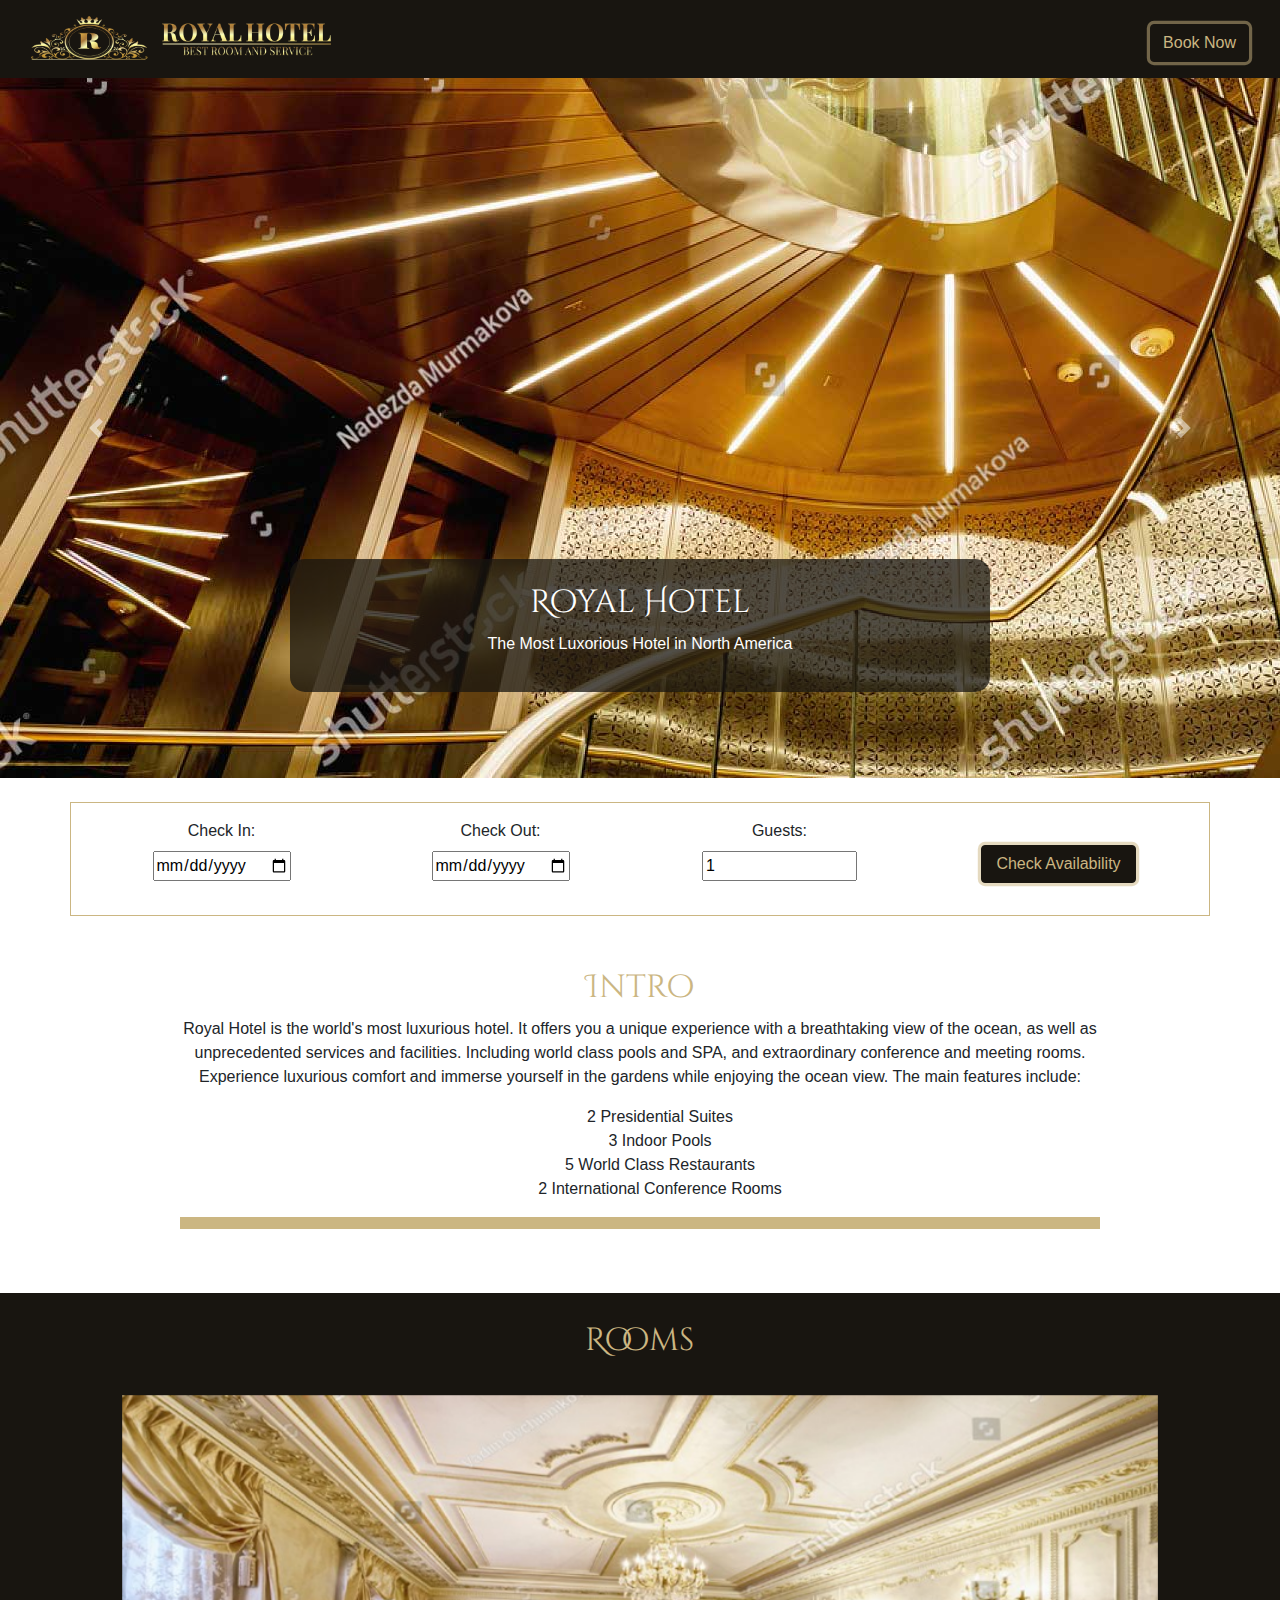
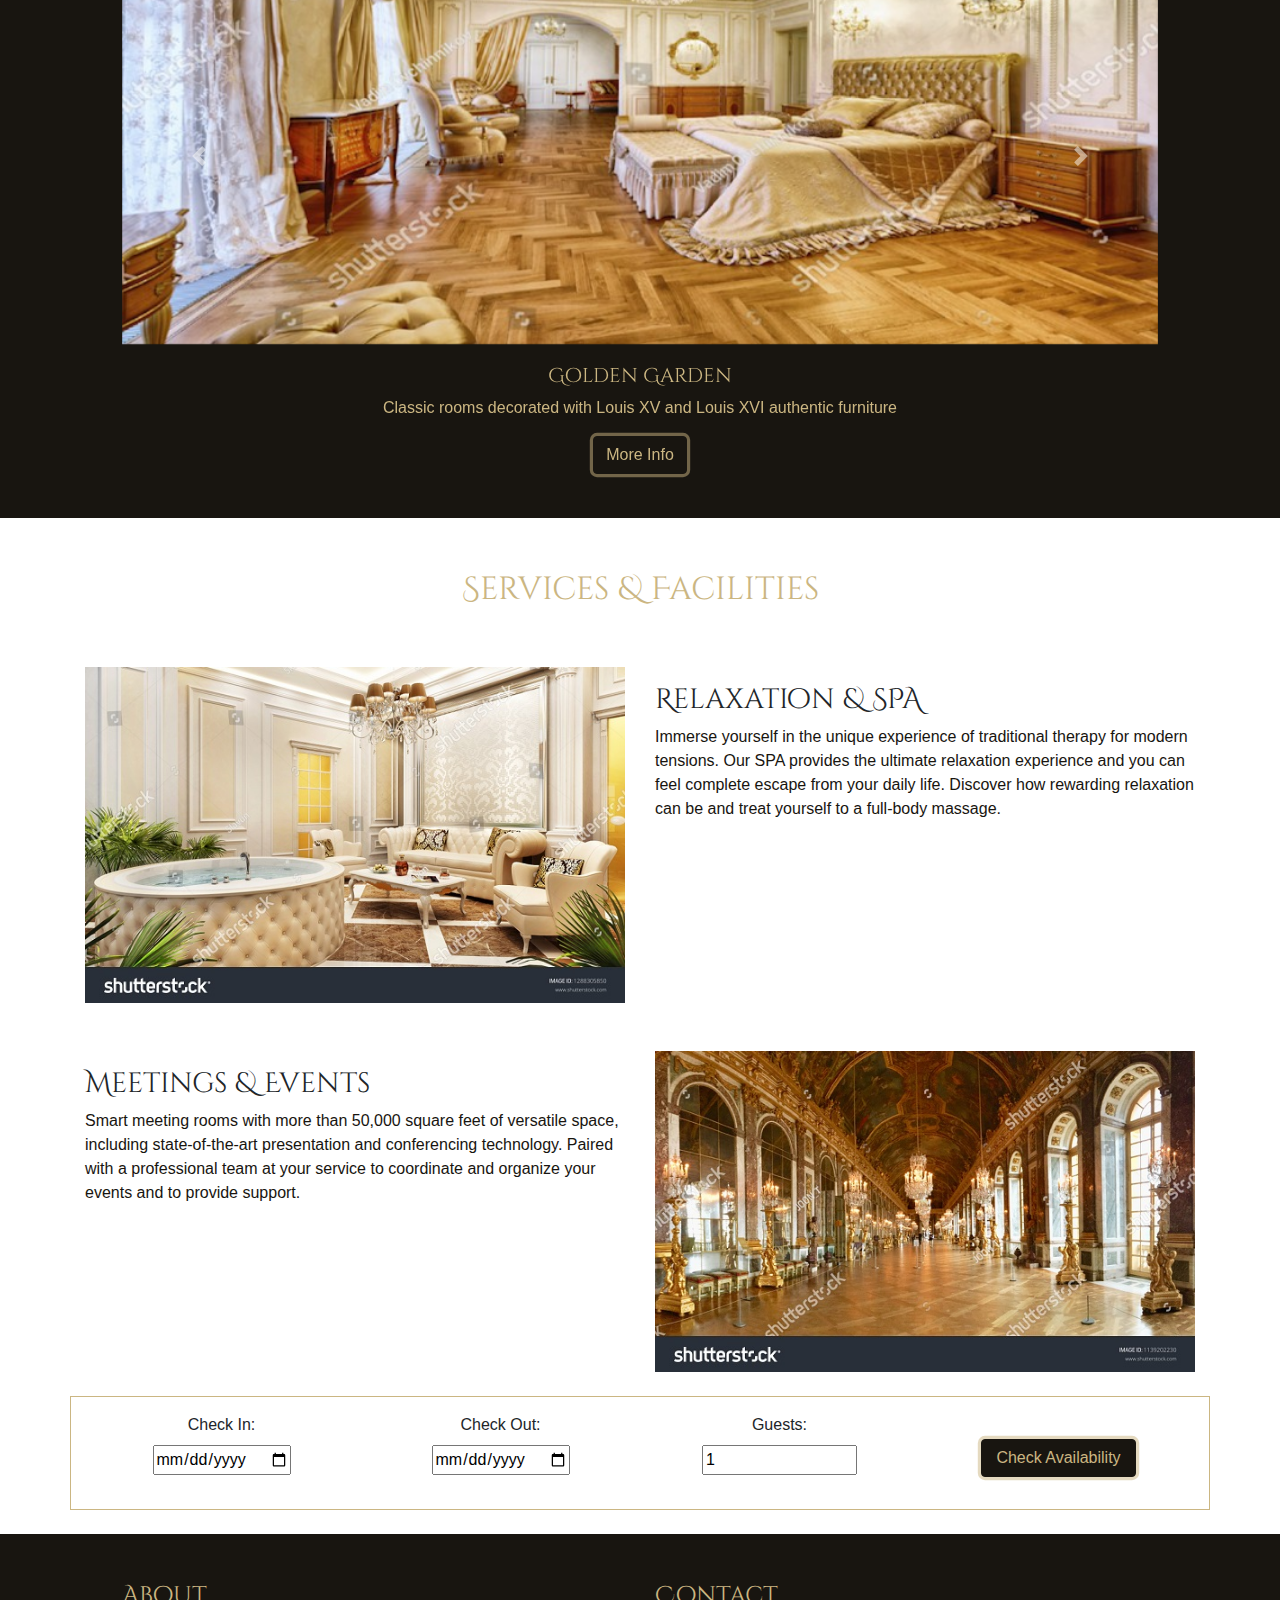
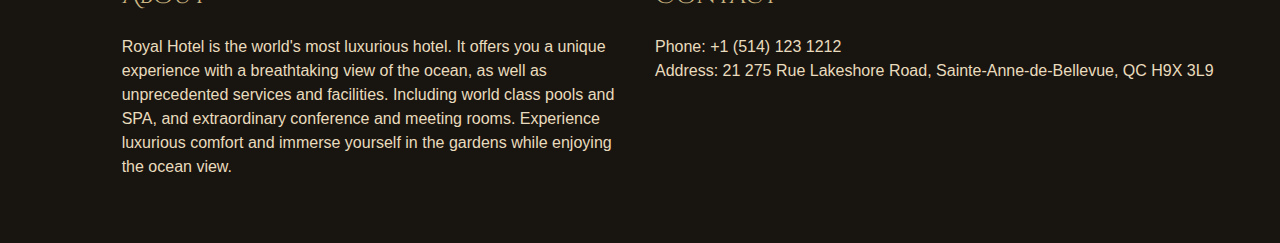
<file: Website/index.html>
<!doctype html>
<html lang="en">

<head>
    <meta charset="utf-8">
    <meta name="viewport" content="width=device-width, initial-scale=1, shrink-to-fit=no">
    <!-- Bootstrap CSS -->
    <link rel="stylesheet" href="https://stackpath.bootstrapcdn.com/bootstrap/4.3.1/css/bootstrap.min.css"
        integrity="sha384-ggOyR0iXCbMQv3Xipma34MD+dH/1fQ784/j6cY/iJTQUOhcWr7x9JvoRxT2MZw1T" crossorigin="anonymous">
    <!-- Custom CSS For All Pages -->
    <link rel="stylesheet" type="text/css" href="css/styles.css">
    <!-- Custom CSS For This Page -->
    <link rel="stylesheet" type="text/css" href="css/index.css">
    <title>Royal Hotel - Main Page</title>
    <meta name="description" content="The Most Luxorious Hotel in North America">
</head>

<body>

    <header>
        <div class="container-fluid">
            <div class="row bg-primary text-light p-3">
                <div class="col-12 text-center col-md-8 text-md-left">
                    <a href="index.html" title="Royal Hotel Main Page">
                        <img id="top-logo" class="img-fluid" src="img/Royal-Hotel-Logo.png" alt="logo">
                    </a>
                </div>
                <!-- <div class="col-2">Home | Facilities | Contact Us </div> -->
                <div class="col-4 text-right d-none d-md-block pt-2">
                    <button type="button" class="btn btn-info" onclick="window.location.href = 'search_result.html';">Book Now</button>
                </div>
            </div>
        </div>
    </header>

    <!-- Main Slider -->
    <section>
        <div class="container-fluid" id="main-slideshow">
            <div class="row">
                <div class="col-12">
                    <!-- Main Carousel -->
                    <div id="main-carousel" class="carousel slide carousel-fade" data-ride="carousel">
                        <!-- Slides -->
                        <div class="carousel-inner" role="listbox">
                            <!--First slide-->
                            <div class="carousel-item active">
                                <img class="d-block"
                                    src="img/MainSlider/stock-photo-dubai-november-the-interior-of-the-burj-khalifa-in-floor-moveable-staircase-up-to-519884308.jpg"
                                    alt="First slide">
                                <div class="carousel-caption">
                                    <h1 class="h3-responsive">Royal Hotel</h1>
                                    <p>The Most Luxorious Hotel in North America</p>
                                </div>
                            </div>
                            <!--Second slide-->
                            <div class="carousel-item">
                                <img class="d-block"
                                    src="img/MainSlider/stock-photo-paris-france-nov-located-on-place-vendome-in-paris-the-luxury-hotel-ritz-paris-reopened-519120664.jpg"
                                    alt="Second slide">
                                <div class="carousel-caption">
                                    <h2 class="h3-responsive">Royal Hotel</h2>
                                    <p>The Most Luxorious Hotel in North America</p>
                                </div>
                            </div>
                            <!--Third slide-->
                            <div class="carousel-item">
                                <img class="d-block"
                                    src="img/MainSlider/stock-photo-singapore-skyline-and-view-of-skyscrapers-on-marina-bay-603892409.jpg"
                                    alt="Third slide">
                                <div class="carousel-caption">
                                    <h2 class="h3-responsive">Royal Hotel</h2>
                                    <p>The Most Luxorious Hotel in North America</p>
                                </div>
                            </div>
                        </div>
                        <!--Controls-->
                        <a class="carousel-control-prev" href="#main-carousel" role="button" data-slide="prev">
                            <span class="carousel-control-prev-icon" aria-hidden="true"></span>
                            <span class="sr-only">Previous</span>
                        </a>
                        <a class="carousel-control-next" href="#main-carousel" role="button" data-slide="next">
                            <span class="carousel-control-next-icon" aria-hidden="true"></span>
                            <span class="sr-only">Next</span>
                        </a>
                    </div>
                </div>

            </div>
        </div>
    </section>

    <main>
        <div class="container">
            <!-- Check Availability - TOP -->
            <div class="row mt-4">
                <div class="col-10 offset-1 col-md-12 offset-md-0 p-3 border border-info text-center">
                    <form id="check-availability-top" action="#" method="GET">
                        <div class="form-row">
                            <div class="col-12 col-md-3 form-group">
                                <label for="date-from-top">Check In: </label><br>
                                <input type="date" name="date-from" id="date-from-top" class="date-from" />
                            </div>
                            <div class="col-12 col-md-3 form-group">
                                <label for="date-to-top">Check Out: </label><br>
                                <input type="date" name="date-to" id="date-to-top" class="date-to" />
                            </div>
                            <div class="col-12 col-md-3 form-group">
                                <label for="guests-top">Guests: </label><br>
                                <input type="number" name="number-of-guests" id="guests-top" value="1" />
                            </div>
                            <div class="col-12 col-md-3 form-group check-button-div">
                                <button type="button" class="btn btn-info check" id="check-button-top">Check
                                    Availability</button>
                            </div>
                        </div>
                    </form>
                </div>
            </div>

            <!-- Intro -->
            <div class="row mt-5">
                <div class="col-10 offset-1 text-center p3">
                    <h2>Intro</h2>
                    <p> Royal Hotel is the world's most luxurious hotel. It offers you a unique experience with a
                        breathtaking view of the ocean, as well as unprecedented services and facilities. Including
                        world class pools and SPA, and extraordinary conference and meeting rooms. Experience luxurious
                        comfort and immerse yourself in the gardens while enjoying the ocean view. The main
                        features include:</p>
                    <ul class="nobullet">
                        <li>2 Presidential Suites</li>
                        <li>3 Indoor Pools</li>
                        <li>5 World Class Restaurants</li>
                        <li>2 International Conference Rooms</li>
                    </ul>
                    <hr>
                </div>
            </div>

        </div>

        <!-- Rooms -->
        <section>
            <div class="container-fluid">
                <div class="row bg-primary mt-5">
                    <div class="col-10 offset-1 text-center text-info">
                        <h2 class="pt-4 pb-4">Rooms</h2>
                        <!-- Rooms Carousel -->
                        <div id="rooms-Carousel" class="carousel slide" data-ride="carousel">
                            <!-- Slides -->
                            <div class="carousel-inner">
                                <!--First slide-->
                                <div class="carousel-item active">
                                    <img class="d-block w-100" src="img/Rooms/GoldenGarden_1_wide.jpg"
                                        alt="First slide">
                                    <div class="carousel-caption text-info mb-4">
                                        <h5>Golden Garden</h5>
                                        <p>Classic rooms decorated with Louis XV and Louis XVI authentic furniture</p>
                                        <button type="button" class="btn btn-info" onclick="window.location.href = 'index_room_GoldenGarden.html';">More Info</button>
                                    </div>
                                </div>
                                <!--Second slide-->
                                <div class="carousel-item">
                                    <img class="d-block w-100" src="img/Rooms/HoneyRose_1_wide.jpg" alt="Second slide">
                                    <div class="carousel-caption text-info mb-4">
                                        <h5>Honey Rose</h5>
                                        <p>The Luxurious honeymoon suite, the sweetest way to enjoy life</p>
                                        <button type="button" class="btn btn-info" onclick="window.location.href = 'index_room_HoneyRose.html';">More Info</button>
                                    </div>
                                </div>
                                <!--Third slide-->
                                <div class="carousel-item">
                                    <img class="d-block w-100" src="img/Rooms/MountainWind_1_wide.jpg"
                                        alt="Third slide">
                                    <div class="carousel-caption text-info mb-4">
                                        <h5>Mountain Wind</h5>
                                        <p>Stay in the mountains and hike in winds</p>
                                        <button type="button" class="btn btn-info" onclick="window.location.href = 'index_room_MountainWind.html';">More Info</button>
                                    </div>
                                </div>
                            </div>
                            <!--Controls-->
                            <a class="carousel-control-prev" href="#rooms-Carousel" role="button" data-slide="prev">
                                <span class="carousel-control-prev-icon" aria-hidden="true"></span>
                                <span class="sr-only">Previous</span>
                            </a>
                            <a class="carousel-control-next" href="#rooms-Carousel" role="button" data-slide="next">
                                <span class="carousel-control-next-icon" aria-hidden="true"></span>
                                <span class="sr-only">Next</span>
                            </a>
                        </div>
                    </div>
                </div>
            </div>
        </section>

        <div class="container">
            <!-- Services & Facilities -->
            <div class="row mt-5 mb-5 text-center">
                <div class="col-12">
                    <h2>Services & Facilities</h2>
                </div>
            </div>
            <div class="row">
                <div class="col-12 col-md-6">
                    <img class="img-fluid"
                        src="img/Facilities/stock-photo-interior-design-relaxation-room-in-a-classic-style-d-rendering-1288305850.jpg"
                        alt="Relaxation & SPA">
                </div>
                <div class="col-12 col-md-6 mt-3">
                    <h3>Relaxation & SPA</h3>
                    <p class="text-primary">Immerse yourself in the unique experience of traditional therapy for modern
                        tensions. Our SPA provides the ultimate relaxation experience and you can feel complete escape
                        from your daily life.
                        Discover how rewarding relaxation can be and treat yourself to a full-body massage.
                    </p>
                </div>
            </div>

            <div class="row mt-5">
                <div class="col-12 col-md-6 order-md-2">
                    <img class="img-fluid"
                        src="img/Facilities/stock-photo-versailles-france-september-the-hall-of-mirrors-palace-of-versailles-1139202230.jpg"
                        alt="Meetings & Events">
                </div>
                <div class="col-12 col-md-6 order-md-1 mt-3">
                    <h3>Meetings & Events</h3>
                    <p class="text-primary">Smart meeting rooms with more than 50,000 square feet of versatile space,
                        including state-of-the-art presentation and conferencing
                        technology. Paired with a professional team at your service to coordinate and organize your
                        events and to provide support.</p>
                </div>
            </div>

            <!-- Check Availability - Bottom -->
            <div class="row mt-4 mb-4">
                <div class="col-10 offset-1 col-md-12 offset-md-0 p-3 border border-info text-center">
                    <form id="check-availability-bottom" action="#" method="GET">
                        <div class="form-row">
                            <div class="col-12 col-md-3 form-group">
                                <label for="date-from-bottom">Check In: </label><br>
                                <input type="date" name="date-from" id="date-from-bottom" />
                            </div>
                            <div class="col-12 col-md-3 form-group">
                                <label for="date-to-bottom">Check Out: </label><br>
                                <input type="date" name="date-to" id="date-to-bottom" />
                            </div>
                            <div class="col-12 col-md-3 form-group">
                                <label for="guests-bottom">Guests: </label><br>
                                <input type="number" name="number-of-guests" id="guests-bottom" value="1" />
                            </div>
                            <div class="col-12 col-md-3 form-group check-button-div">
                                <button type="button" class="btn btn-info check" id="check-button-bottom">Check
                                    Availability</button>
                            </div>
                        </div>
                    </form>
                </div>
            </div>

        </div>
    </main>

    <footer>
        <div class="container-fluid">
            <div class="row bg-primary pt-5 pb-5">
                <div class="col-12 col-md-5 offset-md-1">
                    <h4 class="text-info pb-3">About</h4>
                    <p class="text-light">Royal Hotel is the world's most luxurious hotel. It offers you a unique experience with a
                            breathtaking view of the ocean, as well as unprecedented services and facilities. Including
                            world class pools and SPA, and extraordinary conference and meeting rooms. Experience luxurious
                            comfort and immerse yourself in the gardens while enjoying the ocean view.</p>
                </div>
                <div class="col-12 col-md-6">
                    <h4 class="text-info pb-3">Contact</h4>
                    <p class="text-light">Phone: +1 (514) 123 1212<br>
                    Address: 21 275 Rue Lakeshore Road, Sainte-Anne-de-Bellevue, QC H9X 3L9
                    </p>
                </div>
            </div>
        </div>
    </footer>


    <!-- JavaScript -->
    <!-- jQuery JS -->
    <script src="https://code.jquery.com/jquery-3.3.1.slim.min.js"
        integrity="sha384-q8i/X+965DzO0rT7abK41JStQIAqVgRVzpbzo5smXKp4YfRvH+8abtTE1Pi6jizo"
        crossorigin="anonymous"></script>
    <!-- Popper JS -->
    <script src="https://cdnjs.cloudflare.com/ajax/libs/popper.js/1.14.7/umd/popper.min.js"
        integrity="sha384-UO2eT0CpHqdSJQ6hJty5KVphtPhzWj9WO1clHTMGa3JDZwrnQq4sF86dIHNDz0W1"
        crossorigin="anonymous"></script>
    <!-- Bootstrap JS -->
    <script src="https://stackpath.bootstrapcdn.com/bootstrap/4.3.1/js/bootstrap.min.js"
        integrity="sha384-JjSmVgyd0p3pXB1rRibZUAYoIIy6OrQ6VrjIEaFf/nJGzIxFDsf4x0xIM+B07jRM"
        crossorigin="anonymous"></script>
    <!-- Custom JS -->
    <script src="js/index.js"></script>
</body>

</html>
</file>
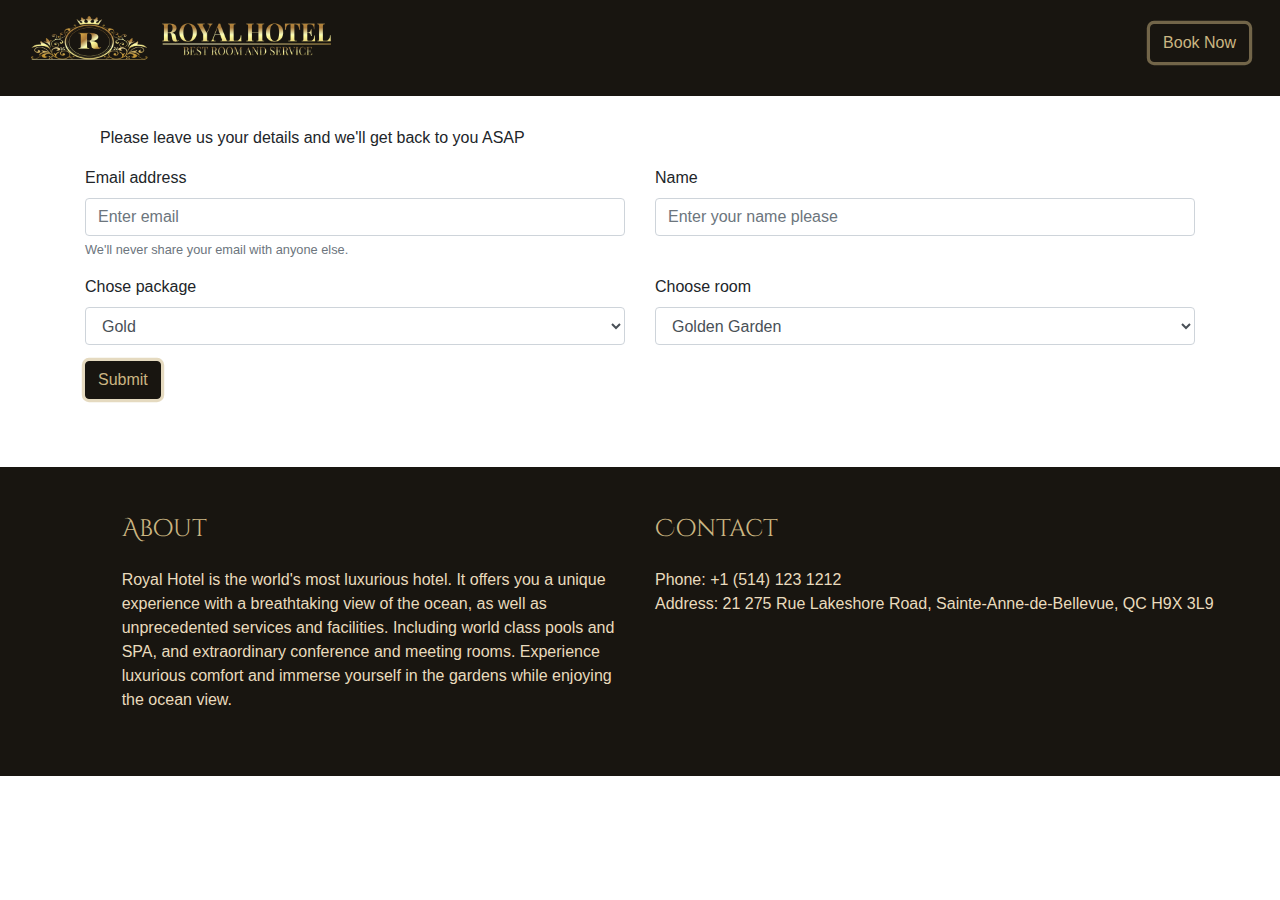
<file: Website/booking.html>
<!doctype html>
<html lang="en">

<head>
    <meta charset="utf-8">
    <meta name="viewport" content="width=device-width, initial-scale=1, shrink-to-fit=no">
    <!-- Bootstrap CSS -->
    <link rel="stylesheet" href="https://stackpath.bootstrapcdn.com/bootstrap/4.3.1/css/bootstrap.min.css"
        integrity="sha384-ggOyR0iXCbMQv3Xipma34MD+dH/1fQ784/j6cY/iJTQUOhcWr7x9JvoRxT2MZw1T" crossorigin="anonymous">
    <!-- Custom CSS For All Pages -->
    <link rel="stylesheet" href="css/styles.css">
    <!-- Custom CSS For This Page -->
    <link rel="stylesheet" href="css/booking.css">

    <title>Book a Suite - Royal Hotel</title>
    <meta name="description" content="The Most Luxorious Hotel in North America">
</head>

<body>

    <header>
        <div class="container-fluid">
            <div class="row bg-primary text-light p-3">
                <div class="col-12 text-center col-md-8 text-md-left">
                    <a href="index.html" title="Royal Hotel Main Page">
                        <img id="top-logo" class="img-fluid" src="img/Royal-Hotel-Logo.png" alt="logo">
                    </a>
                </div>
                <!-- <div class="col-2">Home | Facilities | Contact Us </div> -->
                <div class="col-4 text-right d-none d-md-block pt-2">
                    <button type="button" class="btn btn-info"
                        onclick="window.location.href = 'search_result.html';">Book Now</button>
                </div>
            </div>
        </div>
    </header>

    <div class="container" id="first_container">
        <main>
            <div class="row pt-5 pb-5">
                <div class="col-12">
                    <div class="col-12">
                        <p>Please leave us your details and we'll get back to you ASAP</p>
                    </div>
                    <form action="http://jac.stephmoreau.ca/submitForm/" method="GET" id="userForm">
                        <div class="row">
                            <div class='col-12 col-md-6'>
                                <div class="form-group">
                                    <label for="email">Email address</label>
                                    <input type="email" class="form-control" id="email" name="email"
                                        aria-describedby="emailHelp" placeholder="Enter email">
                                    <small id="emailHelp" class="form-text text-muted">We'll never share your email
                                        with anyone else.</small>
                                </div>
                            </div>
                            <div class='col-12 col-md-6'>
                                <div class="form-group">
                                    <label for="name">Name</label>
                                    <input type="text" class="form-control" id="name" name="name"
                                        placeholder="Enter your name please">
                                </div>
                            </div>

                        </div>

                        <div class="row">
                            <div class="col-12 col-md-6">
                                <div class="form-group">
                                    <label for="package">Chose package</label>
                                    <select class="form-control" id="package" name="package">
                                        <option>Gold</option>
                                        <option>Platinum</option>
                                        <option>Diamond</option>
                                    </select>
                                </div>
                            </div>
                            <div class="col-12 col-md-6">
                                <div class="form-group">
                                    <label for="room">Choose room</label>
                                    <select class="form-control" id="room" name="room">
                                        <option>Golden Garden</option>
                                        <option>Honey Rose</option>
                                        <option>Mountain Wind</option>
                                    </select>
                                </div>
                            </div>
                        </div>

                        <div class="row">
                            <div class='col-12'>
                                <button type="submit" class="btn btn-info">Submit</button>
                            </div>
                        </div>
                    </form>

                </div>
            </div>

        </main>
    </div>
    <footer>
        <div class="container-fluid">
            <div class="row bg-primary pt-5 pb-5">
                <div class="col-12 col-md-5 offset-md-1">
                    <h4 class="text-info pb-3">About</h4>
                    <p class="text-light">Royal Hotel is the world's most luxurious hotel. It offers you a unique
                        experience with a
                        breathtaking view of the ocean, as well as unprecedented services and facilities. Including
                        world class pools and SPA, and extraordinary conference and meeting rooms. Experience luxurious
                        comfort and immerse yourself in the gardens while enjoying the ocean view.</p>
                </div>
                <div class="col-12 col-md-6">
                    <h4 class="text-info pb-3">Contact</h4>
                    <p class="text-light">Phone: +1 (514) 123 1212<br>
                        Address: 21 275 Rue Lakeshore Road, Sainte-Anne-de-Bellevue, QC H9X 3L9
                    </p>
                </div>
            </div>
        </div>
    </footer>


    <!-- JavaScript -->
    <!-- jQuery JS -->
    <script src="https://code.jquery.com/jquery-3.3.1.slim.min.js"
        integrity="sha384-q8i/X+965DzO0rT7abK41JStQIAqVgRVzpbzo5smXKp4YfRvH+8abtTE1Pi6jizo"
        crossorigin="anonymous"></script>
    <!-- Popper JS -->
    <script src="https://cdnjs.cloudflare.com/ajax/libs/popper.js/1.14.7/umd/popper.min.js"
        integrity="sha384-UO2eT0CpHqdSJQ6hJty5KVphtPhzWj9WO1clHTMGa3JDZwrnQq4sF86dIHNDz0W1"
        crossorigin="anonymous"></script>
    <!-- Bootstrap JS -->
    <script src="https://stackpath.bootstrapcdn.com/bootstrap/4.3.1/js/bootstrap.min.js"
        integrity="sha384-JjSmVgyd0p3pXB1rRibZUAYoIIy6OrQ6VrjIEaFf/nJGzIxFDsf4x0xIM+B07jRM"
        crossorigin="anonymous"></script>
</body>

</html>
</file>
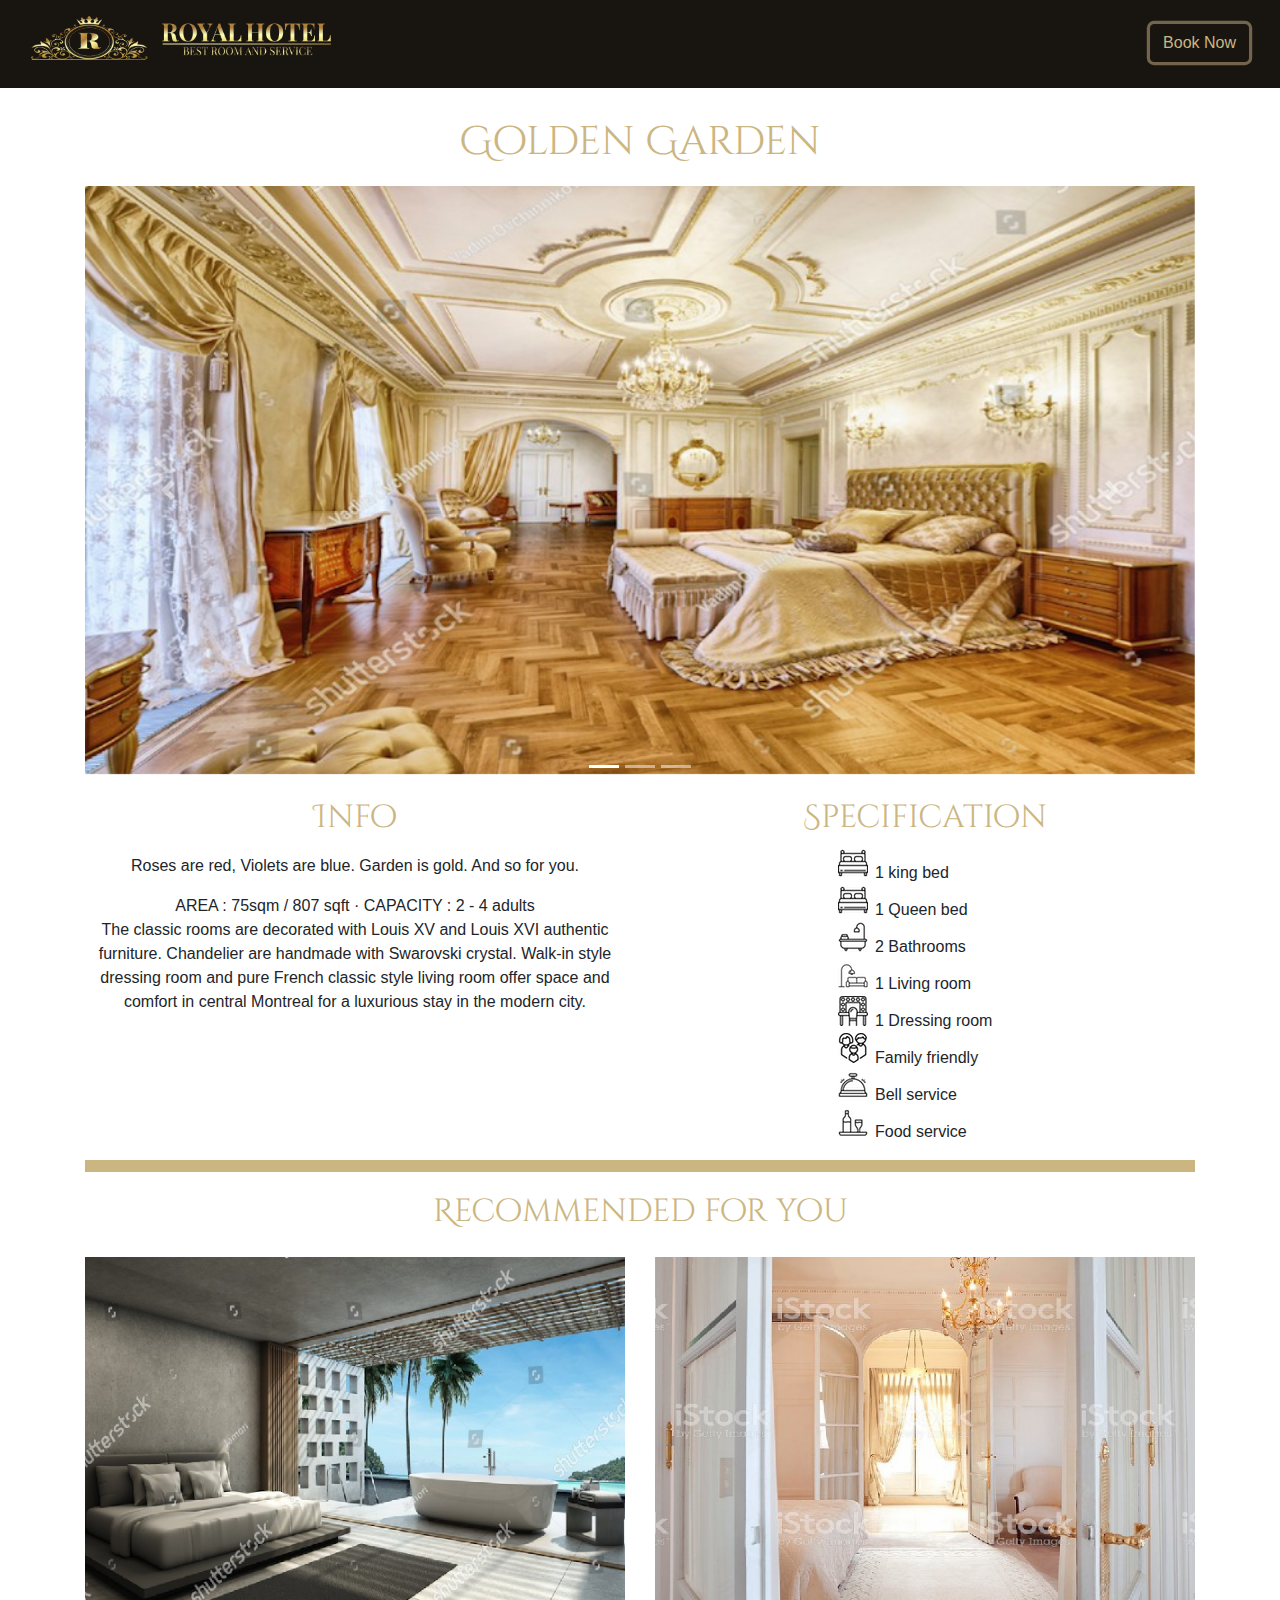
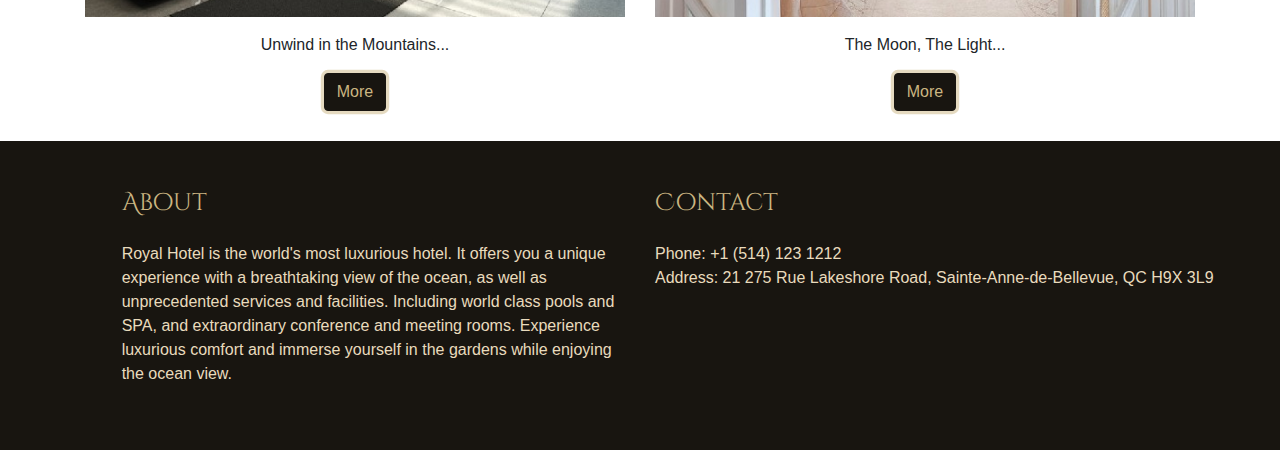
<file: Website/index_room_GoldenGarden.html>
<!DOCTYPE html>
<html lang="en">

<head>
    <meta charset="utf-8">
    <meta name="viewport" content="width=device-width, initial-scale=1, shrink-to-fit=no">
    <title>Hotel Rooms - Golden Garden</title>
    <!--Bootstrap CSS-->
    <link rel="stylesheet" href="https://stackpath.bootstrapcdn.com/bootstrap/4.3.1/css/bootstrap.min.css"
        integrity="sha384-ggOyR0iXCbMQv3Xipma34MD+dH/1fQ784/j6cY/iJTQUOhcWr7x9JvoRxT2MZw1T" crossorigin="anonymous">
    <!-- my style sheet-->
    <link rel="stylesheet" href="css/styles.css">
    <link rel="stylesheet" href="css/style_room.css">
</head>

<body>
    <!--header-->
    <header>
        <div class="container-fluid">
            <div class="row bg-primary text-light p-3">
                <div class="col-12 text-center col-md-8 text-md-left">
                    <a href="index.html" title="Royal Hotel Main Page">
                        <img id="top-logo" class="img-fluid" src="img/Royal-Hotel-Logo.png" alt="logo">
                    </a>
                </div>
                <!-- <div class="col-2">Home | Facilities | Contact Us </div> -->
                <div class="col-4 text-right d-none d-md-block pt-2">
                    <button type="button" class="btn btn-info"
                        onclick="window.location.href = 'search_result.html';">Book Now</button>
                </div>
            </div>
        </div>
    </header>

    <div class="container" id="first_container">
        <!--Room-->
        <div class="row text-center" id="room">
            <!--Room Name-->
            <div class="col-12 text-center">
                <h1>Golden Garden</h1>
            </div>
            <!--Room pics displayed as carousel-->
            <div class="col-12 text-center">
                <div id="carousel" class="carousel slide d-lg-12" data-ride="carousel">
                    <ol class="carousel-indicators">
                        <li data-target="#carousel" data-slide-to="0" class="active"></li>
                        <li data-target="#carousel" data-slide-to="1"></li>
                        <li data-target="#carousel" data-slide-to="2"></li>
                    </ol>
                    <div class="carousel-inner">
                        <div class="carousel-item active">
                            <img class="d-block w-100" src="img/Rooms/GoldenGarden_1_wide.jpg" alt="GoldenGarden_1">
                        </div>
                        <div class="carousel-item">
                            <img class="d-block w-100" src="img/Rooms/GoldenGarden_2_wide.jpg" alt="GoldenGarden_2">
                        </div>
                        <div class="carousel-item">
                            <img class="d-block w-100" src="img/Rooms/GoldenGarden_3_wide.jpg" alt="GoldenGarden_3">
                        </div>
                        <a class="carousel-control-prev" href="#carousel" role="button" data-slide="prev">
                            <span class="carousel-control-prev-icon"></span>
                            <span class="sr-only">Previous</span>
                        </a>
                        <a class="carousel-control-next" href="#carousel" role="button" data-slide="next">
                            <span class="carousel-control-next-icon"></span>
                            <span class="sr-only">Next</span>
                        </a>
                    </div>
                </div>
            </div>
        </div>

        <!--Room pics displayed in one row-->
        <!-- <div class="row" id="carousel_block">
            <div class="d-none d-lg-block col-lg-4"><img class="img-fluid" src="img/Rooms/GoldenGarden_1.jpg"
                    alt="GoldenGarden_1"></div>
            <div class="d-none d-lg-block col-lg-4"><img class="img-fluid" src="img/Rooms/GoldenGarden_2.jpg"
                    alt="GoldenGarden_2"></div>
            <div class="d-none d-lg-block col-lg-4"><img class="img-fluid" src="img/Rooms/GoldenGarden_3.jpg"
                    alt="GoldenGarden_3"></div>
        </div> -->

        <!--Room info & spec-->
        <div class="row text-center">
            <div class="col-12 col-lg" id="room_info">
                <h2>Info</h2>
                <p>
                    <p>Roses are red, Violets are blue. Garden is gold. And so for you. </p>
                    AREA : 75sqm / 807 sqft · CAPACITY : 2 - 4 adults <br>
                    The classic rooms are decorated with Louis XV and Louis XVI authentic furniture.
                    Chandelier are handmade with Swarovski crystal. Walk-in style dressing room and pure
                    French classic style living room offer space and comfort in central Montreal for a
                    luxurious stay in the modern city.
                </p>
            </div>
            <div class="col-12 col-lg" id="room_spec">
                <h2>Specification</h2>
                <ul class="offset-4">
                    <li id="bed">1 king bed</li>
                    <li id="bed">1 Queen bed</li>
                    <li id="bath">2 Bathrooms</li>
                    <li id="living">1 Living room</li>
                    <li id="dress">1 Dressing room</li>
                    <li id="family">Family friendly</li>
                    <li id="bell">Bell service</li>
                    <li id="food">Food service</li>
                </ul>
            </div>
        </div>
        <hr>

        <!--Similar Options-->
        <div class="row">
            <div class="col-12 text-center mb-3">
                <h2>Recommended for you</h2>
            </div>
            <div class="col-6 text-center">
                <img class="img-fluid" src="img/Rooms/MountainWind_1_thumb.jpg" alt="Mountain-Wind-1">
                <p class="pt-3">Unwind in the Mountains...</p>
                <button class="btn btn-info"
                    onclick="window.location.href = 'index_room_MountainWind.html';">More</button>
            </div>
            <div class="col-6 text-center">
                <img class="img-fluid" src="img/Rooms/HoneyRose_1_thumb.jpg" alt="Honey-Rose-1">
                <p class="pt-3">The Moon, The Light...</p>
                <button class="btn btn-info" onclick="window.location.href = 'index_room_HoneyRose.html';">More</button>
            </div>
        </div>
    </div>

    <!--Footer-->
    <footer>
            <div class="container-fluid">
                <div class="row bg-primary pt-5 pb-5">
                    <div class="col-12 col-md-5 offset-md-1">
                        <h4 class="text-info pb-3">About</h4>
                        <p class="text-light">Royal Hotel is the world's most luxurious hotel. It offers you a unique experience with a
                                breathtaking view of the ocean, as well as unprecedented services and facilities. Including
                                world class pools and SPA, and extraordinary conference and meeting rooms. Experience luxurious
                                comfort and immerse yourself in the gardens while enjoying the ocean view.</p>
                    </div>
                    <div class="col-12 col-md-6">
                        <h4 class="text-info pb-3">Contact</h4>
                        <p class="text-light">Phone: +1 (514) 123 1212<br>
                        Address: 21 275 Rue Lakeshore Road, Sainte-Anne-de-Bellevue, QC H9X 3L9
                        </p>
                    </div>
                </div>
            </div>
        </footer>

    <!--Jquery JS-->
    <script src="https://code.jquery.com/jquery-3.3.1.slim.min.js"
        integrity="sha384-q8i/X+965DzO0rT7abK41JStQIAqVgRVzpbzo5smXKp4YfRvH+8abtTE1Pi6jizo"
        crossorigin="anonymous"></script>
    <!--Popper JS-->
    <script src="https://cdnjs.cloudflare.com/ajax/libs/popper.js/1.14.7/umd/popper.min.js"
        integrity="sha384-UO2eT0CpHqdSJQ6hJty5KVphtPhzWj9WO1clHTMGa3JDZwrnQq4sF86dIHNDz0W1"
        crossorigin="anonymous"></script>
    <!--Bootstrap JS-->
    <script src="https://stackpath.bootstrapcdn.com/bootstrap/4.3.1/js/bootstrap.min.js"
        integrity="sha384-JjSmVgyd0p3pXB1rRibZUAYoIIy6OrQ6VrjIEaFf/nJGzIxFDsf4x0xIM+B07jRM"
        crossorigin="anonymous"></script>
</body>

</html>
</file>
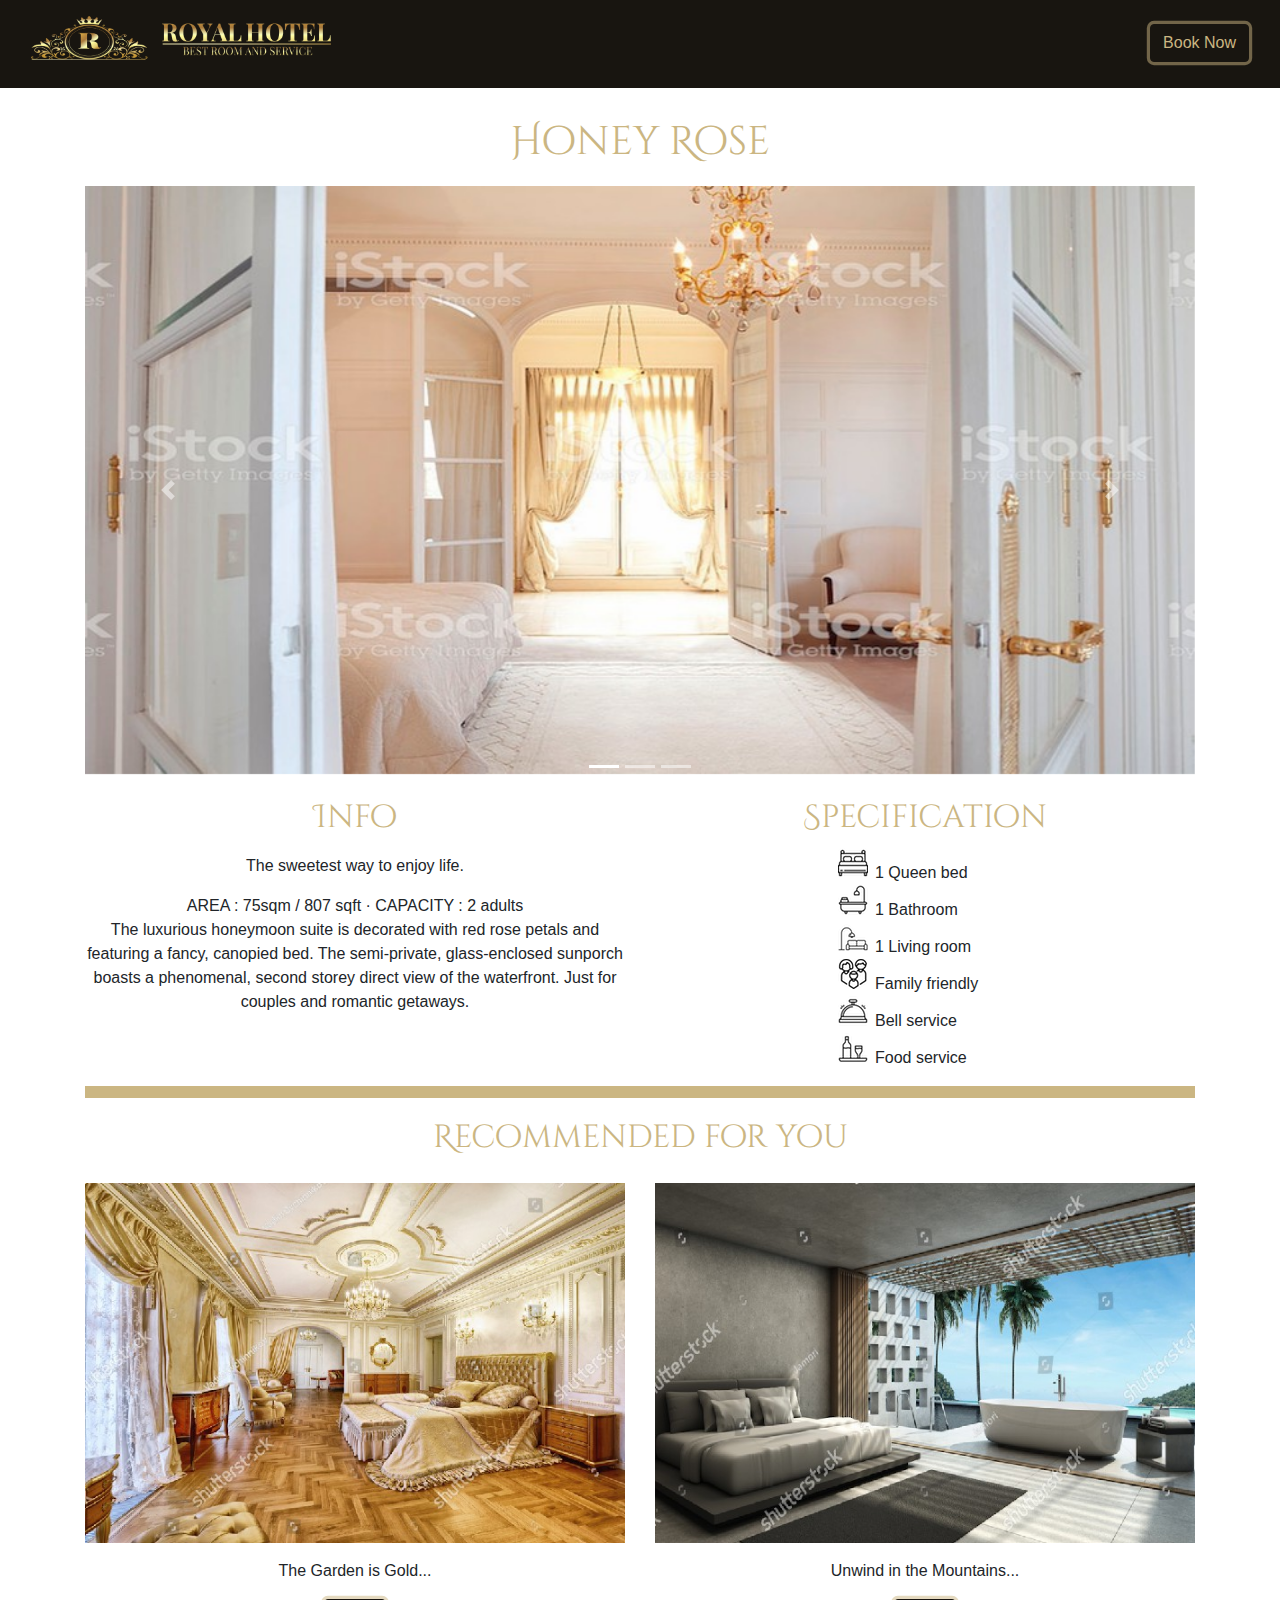
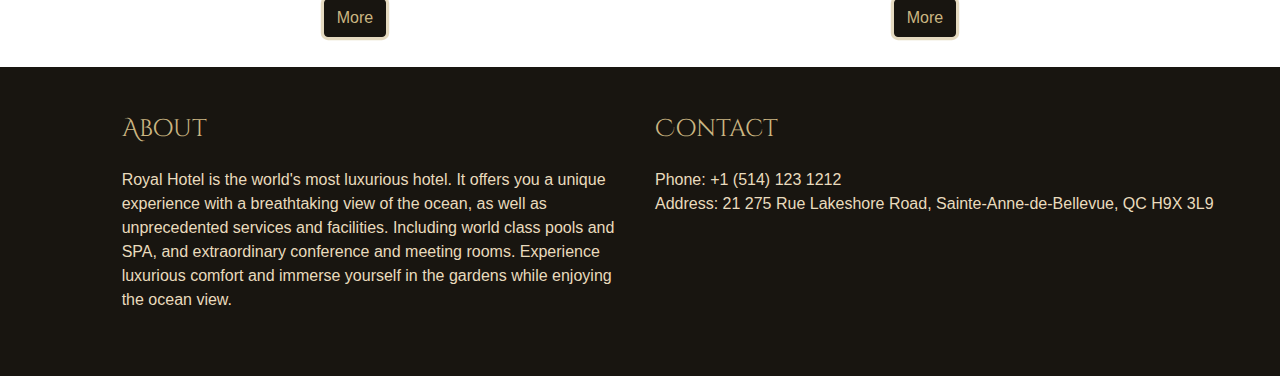
<file: Website/index_room_HoneyRose.html>
<!DOCTYPE html>
<html lang="en">

<head>
    <meta charset="utf-8">
    <meta name="viewport" content="width=device-width, initial-scale=1, shrink-to-fit=no">
    <title>Hotel Rooms - Honey Rose</title>
    <!--Bootstrap CSS-->
    <link rel="stylesheet" href="https://stackpath.bootstrapcdn.com/bootstrap/4.3.1/css/bootstrap.min.css"
        integrity="sha384-ggOyR0iXCbMQv3Xipma34MD+dH/1fQ784/j6cY/iJTQUOhcWr7x9JvoRxT2MZw1T" crossorigin="anonymous">
    <!-- my style sheet-->
    <link rel="stylesheet" href="css/styles.css">
    <link rel="stylesheet" href="css/style_room.css">
</head>

<body>
    <!--header-->
    <header>
        <div class="container-fluid">
            <div class="row bg-primary text-light p-3">
                <div class="col-12 text-center col-md-8 text-md-left">
                    <a href="index.html" title="Royal Hotel Main Page">
                        <img id="top-logo" class="img-fluid" src="img/Royal-Hotel-Logo.png" alt="logo">
                    </a>
                </div>
                <!-- <div class="col-2">Home | Facilities | Contact Us </div> -->
                <div class="col-4 text-right d-none d-md-block pt-2">
                    <button type="button" class="btn btn-info"
                        onclick="window.location.href = 'search_result.html';">Book Now</button>
                </div>
            </div>
        </div>
    </header>


    <div class="container" id="first_container">
        <!--Room-->
        <div class="row text-center" id="room">
            <!--Room Name-->
            <div class="col-12 text-center">
                <h1>Honey Rose</h1>
            </div>
            <!--Room pics displayed as carousel-->
            <div class="col-12 text-center">
                <div id="carousel" class="carousel slide d-lg-12" data-ride="carousel">
                    <ol class="carousel-indicators">
                        <li data-target="#carousel" data-slide-to="0" class="active"></li>
                        <li data-target="#carousel" data-slide-to="1"></li>
                        <li data-target="#carousel" data-slide-to="2"></li>
                    </ol>
                    <div class="carousel-inner">
                        <div class="carousel-item active">
                            <img class="d-block w-100" src="img/Rooms/HoneyRose_1_wide.jpg" alt="Honey-Rose-1">
                        </div>
                        <div class="carousel-item">
                            <img class="d-block w-100" src="img/Rooms/HoneyRose_2_wide.jpg" alt="Honey-Rose-2">
                        </div>
                        <div class="carousel-item">
                            <img class="d-block w-100" src="img/Rooms/HoneyRose_3_wide.jpg" alt="Honey-Rose-3">
                        </div>
                        <a class="carousel-control-prev" href="#carousel" role="button" data-slide="prev">
                            <span class="carousel-control-prev-icon"></span>
                            <span class="sr-only">Previous</span>
                        </a>
                        <a class="carousel-control-next" href="#carousel" role="button" data-slide="next">
                            <span class="carousel-control-next-icon"></span>
                            <span class="sr-only">Next</span>
                        </a>
                    </div>
                </div>
            </div>
        </div>

        <!--Room pics displayed in one row-->
        <!-- <div class="row" id="carousel_block">
            <div class="d-none d-lg-block col-lg-4"><img class="img-fluid" src="img/Rooms/HoneyRose_1.jpg"
                    alt="HoneyRose_1"></div>
            <div class="d-none d-lg-block col-lg-4"><img class="img-fluid" src="img/Rooms/HoneyRose_2.jpg"
                    alt="HoneyRose_2"></div>
            <div class="d-none d-lg-block col-lg-4"><img class="img-fluid" src="img/Rooms/HoneyRose_3.jpg"
                    alt="HoneyRose_3"></div>
        </div> -->

        <!--Room info & spec-->
        <div class="row text-center">
            <div class="col-12 col-lg" id="room_info">
                <h2>Info</h2>
                <p>
                    <p>The sweetest way to enjoy life. </p>
                    AREA : 75sqm / 807 sqft · CAPACITY : 2 adults <br>
                    The luxurious honeymoon suite is decorated with red rose petals and featuring a fancy, canopied bed.
                    The semi-private, glass-enclosed sunporch boasts a phenomenal, second storey direct view of the
                    waterfront.
                    Just for couples and romantic getaways.
                </p>
            </div>
            <div class="col-12 col-lg" id="room_spec">
                <h2>Specification</h2>
                <ul class="offset-4">
                    <li id="bed">1 Queen bed</li>
                    <li id="bath">1 Bathroom</li>
                    <li id="living">1 Living room</li>
                    <li id="family">Family friendly</li>
                    <li id="bell">Bell service</li>
                    <li id="food">Food service</li>
                </ul>
            </div>
        </div>
        <hr>

        <!--Similar Options-->
        <div class="row">
            <div class="col-12 text-center mb-3">
                <h2>Recommended for you</h2>
            </div>
            <div class="col-6 text-center">
                <img class="img-fluid" src="img/Rooms/GoldenGarden_1_thumb.jpg" alt="Golden-Garden-1">
                <p class="pt-3">The Garden is Gold...</p>
                <button class="btn btn-info"onclick="window.location.href = 'index_room_GoldenGarden.html';">More</button>
            </div>
            <div class="col-6 text-center">
                <img class="img-fluid" src="img/Rooms/MountainWind_1_thumb.jpg" alt="Mountain-Wind-1">
                <p class="pt-3">Unwind in the Mountains...</p>
                <button class="btn btn-info" onclick="window.location.href = 'index_room_MountainWind.html';">More</button>
            </div>
        </div>
    </div>

    <!--Footer-->
    <footer>
            <div class="container-fluid">
                <div class="row bg-primary pt-5 pb-5">
                    <div class="col-12 col-md-5 offset-md-1">
                        <h4 class="text-info pb-3">About</h4>
                        <p class="text-light">Royal Hotel is the world's most luxurious hotel. It offers you a unique experience with a
                                breathtaking view of the ocean, as well as unprecedented services and facilities. Including
                                world class pools and SPA, and extraordinary conference and meeting rooms. Experience luxurious
                                comfort and immerse yourself in the gardens while enjoying the ocean view.</p>
                    </div>
                    <div class="col-12 col-md-6">
                        <h4 class="text-info pb-3">Contact</h4>
                        <p class="text-light">Phone: +1 (514) 123 1212<br>
                        Address: 21 275 Rue Lakeshore Road, Sainte-Anne-de-Bellevue, QC H9X 3L9
                        </p>
                    </div>
                </div>
            </div>
        </footer>

    <!--Jquery JS-->
    <script src="https://code.jquery.com/jquery-3.3.1.slim.min.js"
        integrity="sha384-q8i/X+965DzO0rT7abK41JStQIAqVgRVzpbzo5smXKp4YfRvH+8abtTE1Pi6jizo"
        crossorigin="anonymous"></script>
    <!--Popper JS-->
    <script src="https://cdnjs.cloudflare.com/ajax/libs/popper.js/1.14.7/umd/popper.min.js"
        integrity="sha384-UO2eT0CpHqdSJQ6hJty5KVphtPhzWj9WO1clHTMGa3JDZwrnQq4sF86dIHNDz0W1"
        crossorigin="anonymous"></script>
    <!--Bootstrap JS-->
    <script src="https://stackpath.bootstrapcdn.com/bootstrap/4.3.1/js/bootstrap.min.js"
        integrity="sha384-JjSmVgyd0p3pXB1rRibZUAYoIIy6OrQ6VrjIEaFf/nJGzIxFDsf4x0xIM+B07jRM"
        crossorigin="anonymous"></script>
</body>

</html>
</file>
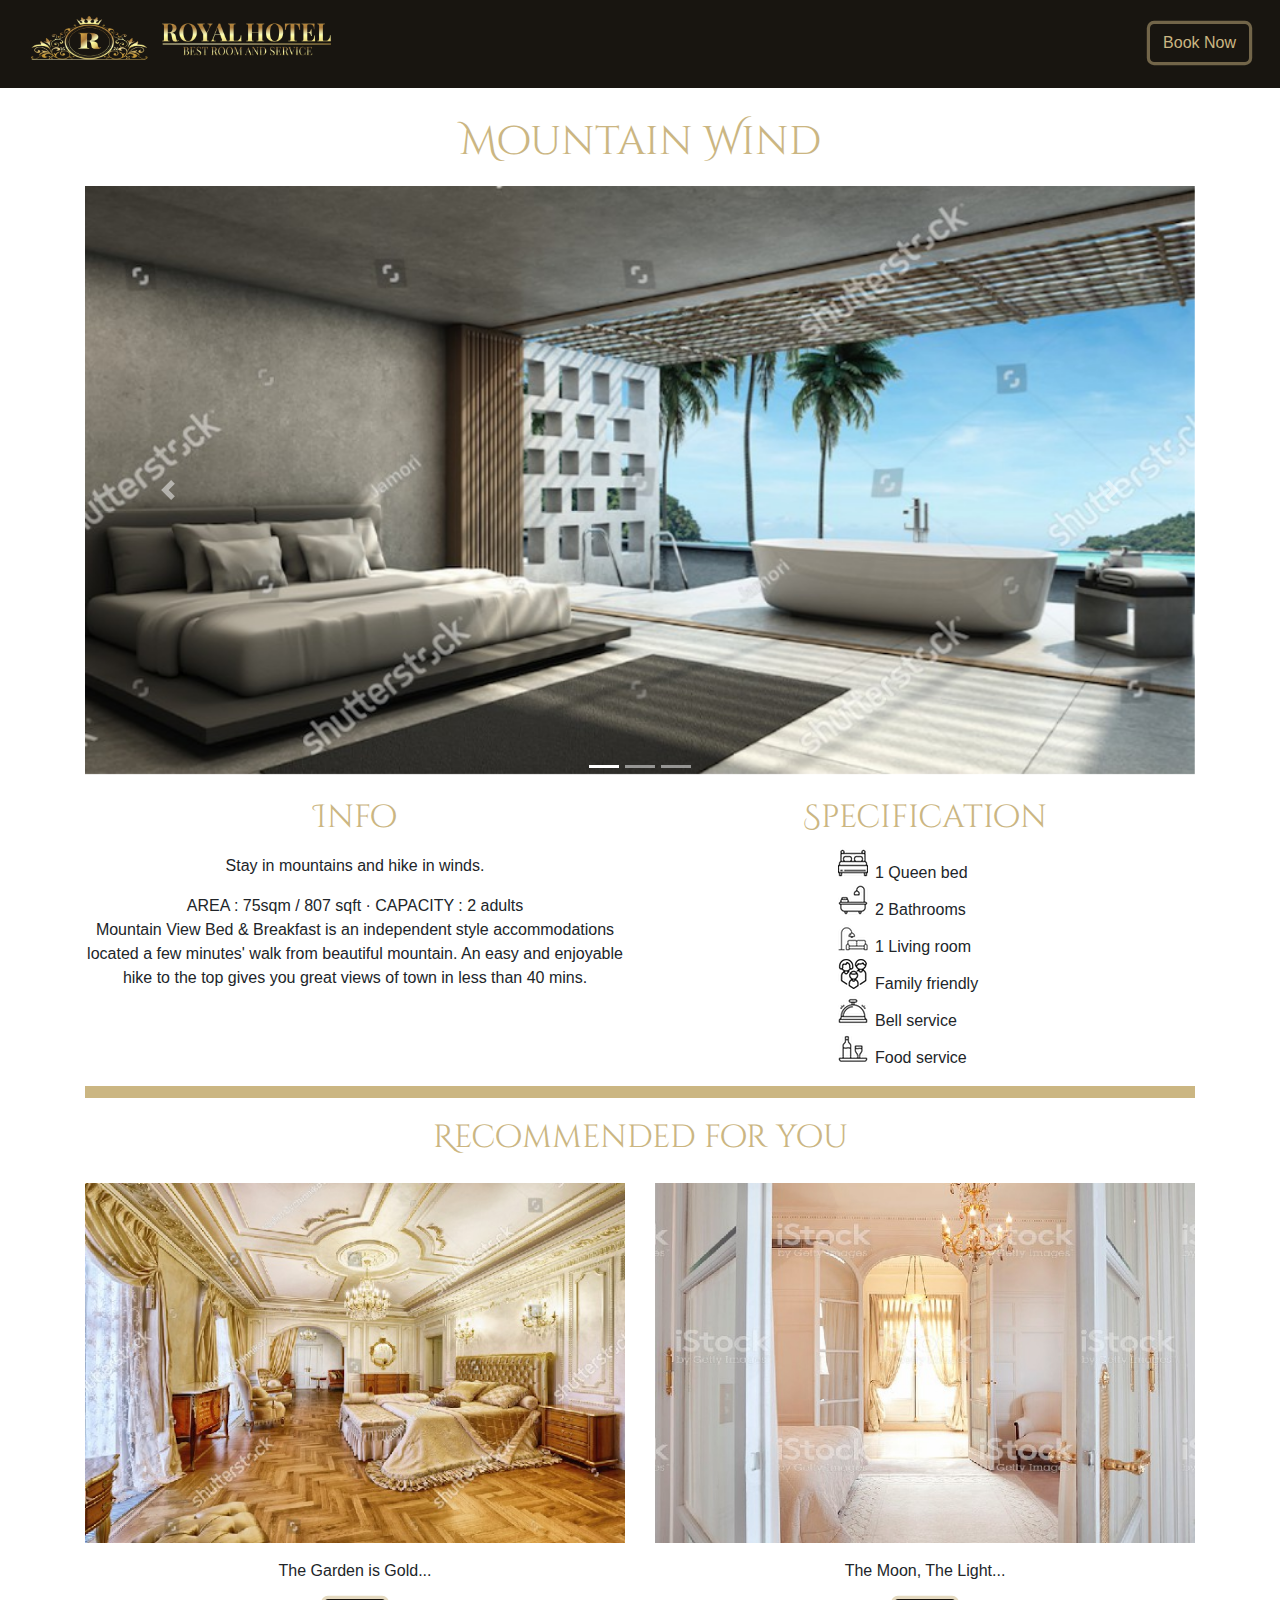
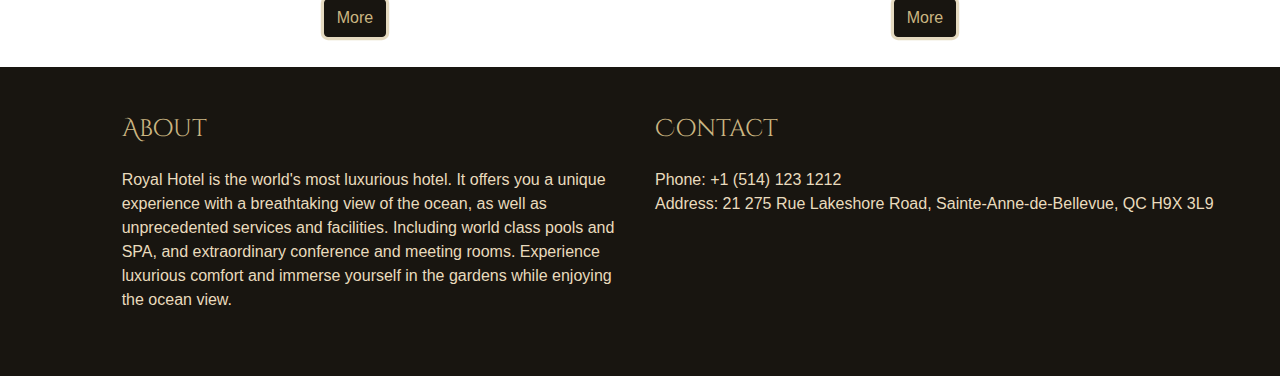
<file: Website/index_room_MountainWind.html>
<!DOCTYPE html>
<html lang="en">

<head>
    <meta charset="utf-8">
    <meta name="viewport" content="width=device-width, initial-scale=1, shrink-to-fit=no">
    <title>Hotel Rooms - Mountain Wind</title>
    <!--Bootstrap CSS-->
    <link rel="stylesheet" href="https://stackpath.bootstrapcdn.com/bootstrap/4.3.1/css/bootstrap.min.css"
        integrity="sha384-ggOyR0iXCbMQv3Xipma34MD+dH/1fQ784/j6cY/iJTQUOhcWr7x9JvoRxT2MZw1T" crossorigin="anonymous">
    <!-- my style sheet-->
    <link rel="stylesheet" href="css/styles.css">
    <link rel="stylesheet" href="css/style_room.css">
</head>

<body>
    <!--header-->
    <header>
            <div class="container-fluid">
                <div class="row bg-primary text-light p-3">
                    <div class="col-12 text-center col-md-8 text-md-left">
                        <a href="index.html" title="Royal Hotel Main Page">
                            <img id="top-logo" class="img-fluid" src="img/Royal-Hotel-Logo.png" alt="logo">
                        </a>
                    </div>
                    <!-- <div class="col-2">Home | Facilities | Contact Us </div> -->
                    <div class="col-4 text-right d-none d-md-block pt-2">
                        <button type="button" class="btn btn-info"
                            onclick="window.location.href = 'search_result.html';">Book Now</button>
                    </div>
                </div>
            </div>
        </header>

    <div class="container" id="first_container">
        <!--Room-->
        <div class="row text-center" id="room">
            <!--Room Name-->
            <div class="col-12 text-center">
                <h1>Mountain Wind</h1>
            </div>
            <!--Room pics displayed as carousel-->
            <div class="col-12 text-center">
                <div id="carousel" class="carousel slide d-lg-12" data-ride="carousel">
                    <ol class="carousel-indicators">
                        <li data-target="#carousel" data-slide-to="0" class="active"></li>
                        <li data-target="#carousel" data-slide-to="1"></li>
                        <li data-target="#carousel" data-slide-to="2"></li>
                    </ol>
                    <div class="carousel-inner">
                        <div class="carousel-item active">
                            <img class="d-block w-100" src="img/Rooms/MountainWind_1_wide.jpg" alt="Mountain-Wind-1">
                        </div>
                        <div class="carousel-item">
                            <img class="d-block w-100" src="img/Rooms/MountainWind_2_wide.jpg" alt="Mountain-Wind-2">
                        </div>
                        <div class="carousel-item">
                            <img class="d-block w-100" src="img/Rooms/MountainWind_3_wide.jpg" alt="Mountain-Wind-3">
                        </div>
                        <a class="carousel-control-prev" href="#carousel" role="button" data-slide="prev">
                            <span class="carousel-control-prev-icon"></span>
                            <span class="sr-only">Previous</span>
                        </a>
                        <a class="carousel-control-next" href="#carousel" role="button" data-slide="next">
                            <span class="carousel-control-next-icon"></span>
                            <span class="sr-only">Next</span>
                        </a>
                    </div>
                </div>
            </div>
        </div>

        <!--Room pics displayed in one row-->
        <!-- <div class="row" id="carousel_block">
            <div class="d-none d-lg-block col-lg-4"><img class="img-fluid" src="img/Rooms/MountainWind_1.jpg"
                    alt="GoldenGarden_1"></div>
            <div class="d-none d-lg-block col-lg-4"><img class="img-fluid" src="img/Rooms/MountainWind_2.jpg"
                    alt="GoldenGarden_2"></div>
            <div class="d-none d-lg-block col-lg-4"><img class="img-fluid" src="img/Rooms/MountainWind_3.jpg"
                    alt="GoldenGarden_3"></div>
        </div> -->

        <!--Room info & spec-->
        <div class="row text-center">
            <div class="col-12 col-lg" id="room_info">
                <h2>Info</h2>
                <p>
                    <p>Stay in mountains and hike in winds. </p>
                    AREA : 75sqm / 807 sqft · CAPACITY : 2 adults <br>
                    Mountain View Bed & Breakfast is an independent style
                    accommodations located a few minutes' walk from beautiful mountain.
                    An easy and enjoyable hike to the top gives you great views of town in less than 40 mins.
                </p>
            </div>
            <div class="col-12 col-lg" id="room_spec">
                <h2>Specification</h2>
                <ul class="offset-4">
                    <li id="bed">1 Queen bed</li>
                    <li id="bath">2 Bathrooms</li>
                    <li id="living">1 Living room</li>
                    <li id="family">Family friendly</li>
                    <li id="bell">Bell service</li>
                    <li id="food">Food service</li>
                </ul>
            </div>
        </div>
        <hr>

        <!--Similar Options-->
        <div class="row">
            <div class="col-12 text-center mb-3">
                <h2>Recommended for you</h2>
            </div>
            <div class="col-6 text-center">
                <img class="img-fluid" src="img/Rooms/GoldenGarden_1_thumb.jpg" alt="Golden-Garden-1">
                <p class="pt-3">The Garden is Gold...</p>
                <button class="btn btn-info"onclick="window.location.href = 'index_room_GoldenGarden.html';">More</button>
            </div>
            <div class="col-6 text-center">
                <img class="img-fluid" src="img/Rooms/HoneyRose_1_thumb.jpg" alt="Honey-Rose-1">
                <p class="pt-3">The Moon, The Light...</p>
                <button class="btn btn-info" onclick="window.location.href = 'index_room_HoneyRose.html';">More</button>
            </div>

        </div>
    </div>
     <!--Footer-->
     <footer>
            <div class="container-fluid">
                <div class="row bg-primary pt-5 pb-5">
                    <div class="col-12 col-md-5 offset-md-1">
                        <h4 class="text-info pb-3">About</h4>
                        <p class="text-light">Royal Hotel is the world's most luxurious hotel. It offers you a unique experience with a
                                breathtaking view of the ocean, as well as unprecedented services and facilities. Including
                                world class pools and SPA, and extraordinary conference and meeting rooms. Experience luxurious
                                comfort and immerse yourself in the gardens while enjoying the ocean view.</p>
                    </div>
                    <div class="col-12 col-md-6">
                        <h4 class="text-info pb-3">Contact</h4>
                        <p class="text-light">Phone: +1 (514) 123 1212<br>
                        Address: 21 275 Rue Lakeshore Road, Sainte-Anne-de-Bellevue, QC H9X 3L9
                        </p>
                    </div>
                </div>
            </div>
        </footer>


    <!--Jquery JS-->
    <script src="https://code.jquery.com/jquery-3.3.1.slim.min.js"
        integrity="sha384-q8i/X+965DzO0rT7abK41JStQIAqVgRVzpbzo5smXKp4YfRvH+8abtTE1Pi6jizo"
        crossorigin="anonymous"></script>
    <!--Popper JS-->
    <script src="https://cdnjs.cloudflare.com/ajax/libs/popper.js/1.14.7/umd/popper.min.js"
        integrity="sha384-UO2eT0CpHqdSJQ6hJty5KVphtPhzWj9WO1clHTMGa3JDZwrnQq4sF86dIHNDz0W1"
        crossorigin="anonymous"></script>
    <!--Bootstrap JS-->
    <script src="https://stackpath.bootstrapcdn.com/bootstrap/4.3.1/js/bootstrap.min.js"
        integrity="sha384-JjSmVgyd0p3pXB1rRibZUAYoIIy6OrQ6VrjIEaFf/nJGzIxFDsf4x0xIM+B07jRM"
        crossorigin="anonymous"></script>
</body>

</html>
</file>
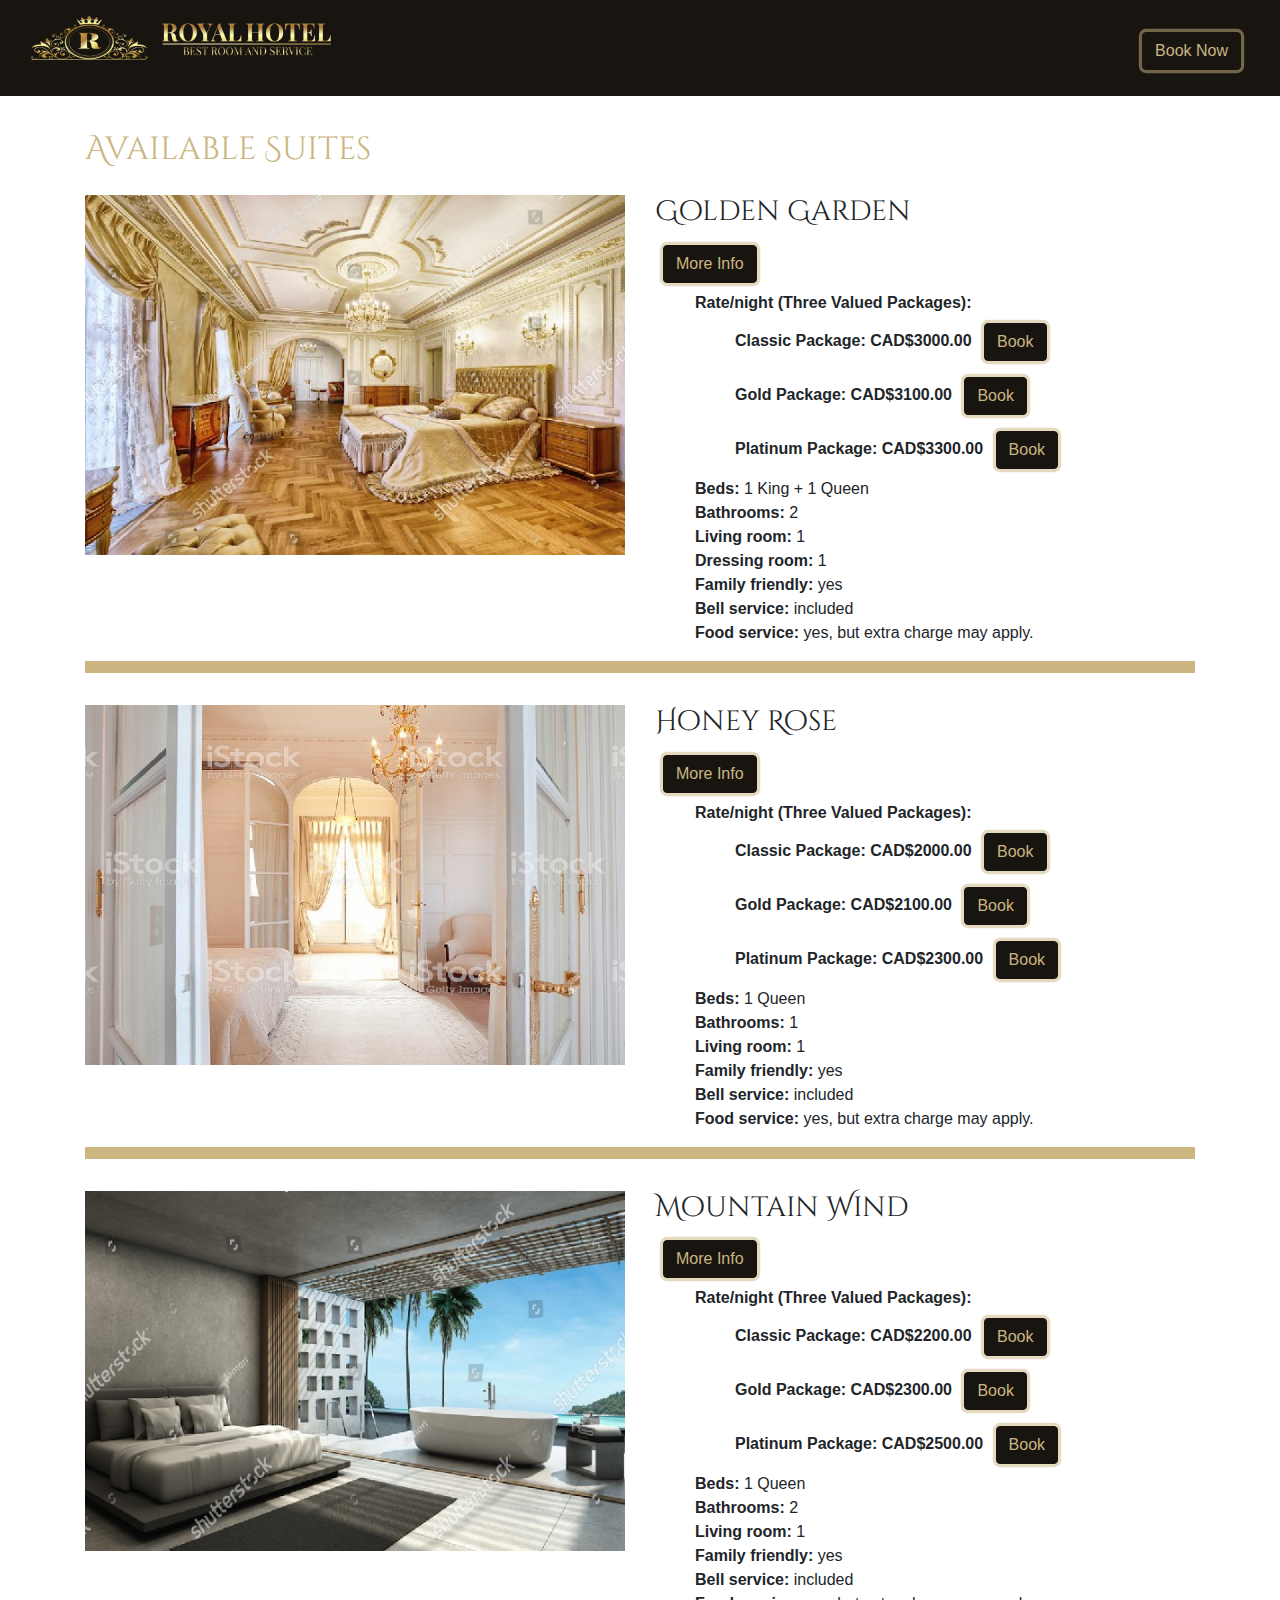
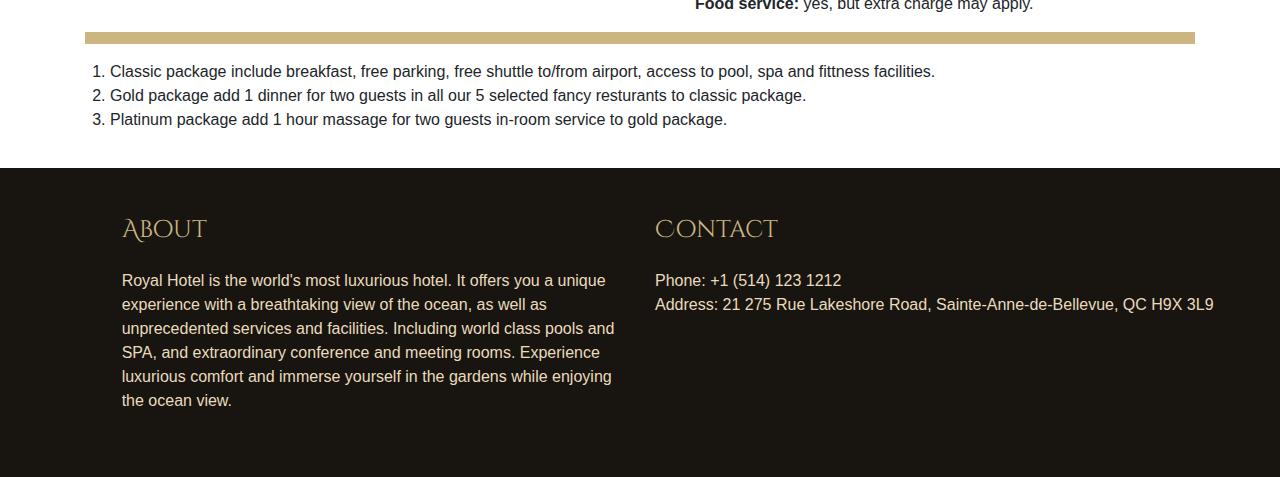
<file: Website/search_result.html>
<!doctype html>
<html lang="en">

<head>
    <meta charset="utf-8">
    <meta name="viewport" content="width=device-width, initial-scale=1, shrink-to-fit=no">
    <!-- Bootstrap CSS -->
    <link rel="stylesheet" href="https://stackpath.bootstrapcdn.com/bootstrap/4.3.1/css/bootstrap.min.css"
        integrity="sha384-ggOyR0iXCbMQv3Xipma34MD+dH/1fQ784/j6cY/iJTQUOhcWr7x9JvoRxT2MZw1T" crossorigin="anonymous">
    <!-- Custom CSS For All Pages -->
    <link rel="stylesheet" href="css/styles.css">
    <!-- Custom CSS For This Page -->
    <link rel="stylesheet" type="text/css" href="css/search_result.css" />
    <title>Search Result - Royal Hotel</title>
    <meta name="description" content="The Most Luxorious Hotel in North America">
</head>

<body>

    <header>
        <div class="container-fluid">
            <div class="row bg-primary text-light p-3">
                <div class="col-12 text-center col-md-8 text-md-left">
                    <a href="index.html" title="Royal Hotel Main Page">
                        <img id="top-logo" class="img-fluid" src="img/Royal-Hotel-Logo.png" alt="logo">
                    </a>
                </div>
                <!-- <div class="col-2">Home | Facilities | Contact Us </div> -->
                <div class="col-4 text-right d-none d-md-block pt-2">
                    <button type="button" class="btn btn-info"
                        onclick="window.location.href = 'search_result.html';">Book Now</button>
                </div>
            </div>
        </div>
    </header>

    <div class="container" id="first_container">

        <main class="row">
            <!--Package 1-->
            <div class="col-12 mt-5">
                <h2>Available Suites</h2>
            </div>
            <div class="col-12">
                <!--option 1 -->
                <div class="row step pt-3">
                    <div class="col=12 col-lg-6">
                        <img src="img/Rooms/GoldenGarden_1_thumb.jpg" alt="golden-garden-suite" class="img-fluid" />
                    </div>
                    <div class="col-12 col-lg-6 text-justify">
                        <h3>Golden Garden </h3>
                        <button type="button" class="btn btn-info" onclick="window.location.href = 'index_room_GoldenGarden.html';">More Info</button>

                        <!-- <p>The classic rooms are decorated with Louis XV and Louis XVI authentic furniture. Chandelier are handmade with Swarovski crystal. Walkin style dressing room and pure French classic style living room offer space and comfort in central Montreal for a luxurious stay in the modern city.</p> -->
                        <ul>
                            <li><strong>Rate/night (Three Valued Packages): </strong>
                                <ul>
                                    <li><strong>Classic Package: CAD$3000.00 </strong><button type="button"
                                            class="btn btn-info book" >Book</button></li>
                                    <li><strong>Gold Package: CAD$3100.00 </strong><button type="button"
                                            class="btn btn-info book" >Book</button></li>
                                    <li><strong>Platinum Package: CAD$3300.00 </strong><button type="button"
                                            class="btn btn-info book" >Book</button></li>
                                </ul>
                            </li>
                            <li><strong>Beds: </strong>1 King + 1 Queen</li>
                            <li><strong>Bathrooms: </strong>2</li>
                            <li><strong>Living room: </strong>1</li>
                            <li><strong>Dressing room: </strong>1</li>
                            <li><strong>Family friendly: </strong>yes</li>
                            <li><strong>Bell service: </strong>included</li>
                            <li><strong>Food service: </strong>yes, but extra charge may apply.</li>

                        </ul>


                    </div>
                </div>
                <hr>
                <!--option 2 -->
                <div class="row step pt-3">
                    <div class="col=12 col-lg-6">
                        <img src="img/Rooms/HoneyRose_1_thumb.jpg" alt="honey-rose-suite" class="img-fluid" />
                    </div>
                    <div class="col-12 col-lg-6">
                        <h3>Honey Rose </h3>
                        <button type="button" class="btn btn-info" onclick="window.location.href = 'index_room_HoneyRose.html';">More Info</button>
                        <!-- <p>The luxurious honeymoon suite is decorated with red rose petals and featuring a fancy, canopied bed. The semi-private, glass-enclosed sunporch boasts a phenomenal, second storey direct view of the waterfront. Just for couples and romantic getaways.</p> -->
                        <ul>
                            <li><strong>Rate/night (Three Valued Packages): </strong>
                                <ul>
                                    <li><strong>Classic Package: CAD$2000.00 </strong><button type="button"
                                            class="btn btn-info book">Book</button></li>
                                    <li><strong>Gold Package: CAD$2100.00 </strong><button type="button"
                                            class="btn btn-info book">Book</button></li>
                                    <li><strong>Platinum Package: CAD$2300.00 </strong><button type="button"
                                            class="btn btn-info book">Book</button></li>
                                </ul>
                            </li>
                            <li><strong>Beds: </strong>1 Queen</li>
                            <li><strong>Bathrooms: </strong>1</li>
                            <li><strong>Living room: </strong>1</li>
                            <li><strong>Family friendly: </strong>yes</li>
                            <li><strong>Bell service: </strong>included</li>
                            <li><strong>Food service: </strong>yes, but extra charge may apply.</li>
                        </ul>

                    </div>
                </div>
                <hr>
                <!--option 3 -->
                <div class="row step pt-3">
                    <div class="col=12 col-lg-6">
                        <img src="img/Rooms/MountainWind_1_thumb.jpg" alt="mountain-wind-suite" class="img-fluid" />
                    </div>
                    <div class="col-12 col-lg-6 text-justify">
                        <h3>Mountain Wind </h3>
                        <button type="button" class="btn btn-info" onclick="window.location.href = 'index_room_MountainWind.html';">More Info</button>
                        <!-- <p>Mountain View Bed & Breakfast is an independent style accommodations located a few minutes' walk from beautiful mountain. An easy and enjoyable hike to the top gives you great views of town in less than 40 mins.</p> -->
                        <ul>
                            <li><strong>Rate/night (Three Valued Packages): </strong>
                                <ul>
                                    <li><strong>Classic Package: CAD$2200.00 </strong><button type="button"
                                            class="btn btn-info book">Book</button></li>
                                    <li><strong>Gold Package: CAD$2300.00 </strong><button type="button"
                                            class="btn btn-info book">Book</button></li>
                                    <li><strong>Platinum Package: CAD$2500.00 </strong><button type="button"
                                            class="btn btn-info book">Book</button></li>
                                </ul>
                            </li>
                            <li><strong>Beds: </strong>1 Queen</li>
                            <li><strong>Bathrooms: </strong>2</li>
                            <li><strong>Living room: </strong>1</li>
                            <li><strong>Family friendly: </strong>yes</li>
                            <li><strong>Bell service: </strong>included</li>
                            <li><strong>Food service: </strong>yes, but extra charge may apply.</li>
                        </ul>

                    </div>
                </div>
                <hr>
            </div>

            <div>
                <ol>
                    <li>Classic package include breakfast, free parking, free shuttle to/from airport, access to pool,
                        spa and fittness facilities. </li>
                    <li>Gold package add 1 dinner for two guests in all our 5 selected fancy resturants to classic
                        package. </li>
                    <li>Platinum package add 1 hour massage for two guests in-room service to gold package. </li>
                </ol>
            </div>

        </main>

    </div>

    <footer>
            <div class="container-fluid">
                <div class="row bg-primary pt-5 pb-5">
                    <div class="col-12 col-md-5 offset-md-1">
                        <h4 class="text-info pb-3">About</h4>
                        <p class="text-light">Royal Hotel is the world's most luxurious hotel. It offers you a unique experience with a
                                breathtaking view of the ocean, as well as unprecedented services and facilities. Including
                                world class pools and SPA, and extraordinary conference and meeting rooms. Experience luxurious
                                comfort and immerse yourself in the gardens while enjoying the ocean view.</p>
                    </div>
                    <div class="col-12 col-md-6">
                        <h4 class="text-info pb-3">Contact</h4>
                        <p class="text-light">Phone: +1 (514) 123 1212<br>
                        Address: 21 275 Rue Lakeshore Road, Sainte-Anne-de-Bellevue, QC H9X 3L9
                        </p>
                    </div>
                </div>
            </div>
        </footer>


    <!-- JavaScript -->
    <!-- jQuery JS -->
    <script src="https://code.jquery.com/jquery-3.3.1.slim.min.js"
        integrity="sha384-q8i/X+965DzO0rT7abK41JStQIAqVgRVzpbzo5smXKp4YfRvH+8abtTE1Pi6jizo"
        crossorigin="anonymous"></script>
    <!-- Popper JS -->
    <script src="https://cdnjs.cloudflare.com/ajax/libs/popper.js/1.14.7/umd/popper.min.js"
        integrity="sha384-UO2eT0CpHqdSJQ6hJty5KVphtPhzWj9WO1clHTMGa3JDZwrnQq4sF86dIHNDz0W1"
        crossorigin="anonymous"></script>
    <!-- Bootstrap JS -->
    <script src="https://stackpath.bootstrapcdn.com/bootstrap/4.3.1/js/bootstrap.min.js"
        integrity="sha384-JjSmVgyd0p3pXB1rRibZUAYoIIy6OrQ6VrjIEaFf/nJGzIxFDsf4x0xIM+B07jRM"
        crossorigin="anonymous"></script>
    <!-- Custom JS -->
    <script src="js/index.js"></script>
</body>

</html>
</file>
<file: Website/css/styles.css>
@font-face {
    font-family: 'CinzelDecorative-Regular';
    src: url('../fonts/CinzelDecorative-Regular.ttf') format('truetype');
}

@font-face {
    font-family: 'CinzelDecorative-Bold';
    src: url('../fonts/CinzelDecorative-Bold.ttf') format('truetype');
}

body {
    font-family: Helvetica, sans-serif;
}

header { /* Sticky header */
    position: fixed;
    top: 0;
    width: 100%;
    z-index: 9999; /* Header in front of content */
}

#first_container, #main-slideshow {
    margin-top: 78px; /* Start the first page element after the (sticky) header */
}

#top-logo {
    max-width: 300px;
}

footer {
    margin-top: 20px;
}

h1, h2, .h1, .h2 {
    font-family: 'CinzelDecorative-Regular';
    color: #CBB682;
    margin-top: 5px;
    margin-bottom: 10px;
}

h3, h4, .h3, .h4, h5, .h5 {
    font-family: 'CinzelDecorative-Regular';
}

hr {
    margin-top: 0;
    border: none;
    height: 12px;
    background-color: #CBB682;
}


/* Overriding Bootstrap Colors */
.text-primary {
    color: #181510!important;
}
.text-secondary {
    color: #785F35!important;
}
.text-warning {
    color: #A08C5B!important;
}
.text-info {
    color: #CBB682!important;
}
.text-light {
    color: #E9DBBD!important;
}

.border-primary {
    border-color: #181510!important;
}
.border-secondary {
    border-color: #785F35!important;
}
.border-warning {
    border-color: #A08C5B!important;
}
.border-info {
    border-color: #CBB682!important;
}
.border-light {
    border-color: #E9DBBD!important;
}

.bg-primary {
    background-color: #181510!important;
}
.bg-secondary {
    background-color: #785F35!important;
}
.bg-warning {
    background-color: #A08C5B!important;
}
.bg-info {
    background-color: #CBB682!important;
}
.bg-light {
    background-color: #E9DBBD!important;
}


/* Overriding Bootstrap Buttons */
.btn-info {
    color: #CBB682;
    background-color: #181510;
    border-color: #181510;
    box-shadow: 0 0 0 0.2rem rgba(203, 182, 130, 0.5);
  }
  
  .btn-info:hover {
    color: white!important;
    background-color: #CBB682;
    border-color: #CBB682;
  }

  .btn-info:focus, .btn-info.focus {
    box-shadow: 0 0 0 0.2rem rgba(203, 182, 130, 0.5);
  }

  .btn-info.disabled, .btn-info:disabled {
    color: #E9DBBD!important;
    background-color: #CBB682;
    border-color: #CBB682;
  }

  .btn-info:not(:disabled):not(.disabled):active, .btn-info:not(:disabled):not(.disabled).active,
.show > .btn-info.dropdown-toggle {
  color: #E9DBBD!important;
  background-color: #CBB682;
  border-color: #CBB682;
}

.btn-info:not(:disabled):not(.disabled):active:focus, .btn-info:not(:disabled):not(.disabled).active:focus,
.show > .btn-info.dropdown-toggle:focus {
    box-shadow: 0 0 0 0.2rem rgba(203, 182, 130, 0.5);
}
</file>
<file: Website/css/index.css>
/* Check Availablility Form  */
#guests-top, #check-button-top, #guests-bottom, #check-button-bottom {
    width: 155.23px;
}
.check-button-div {
    padding-top: 26px;
}

/* hotel Intro */
.nobullet {
    list-style-type: none;
}

/* Main Carousel */
#main-slideshow { /* Fill the whole screen */
    padding: 0;
}
#main-carousel h1 {
    font-size: 2em;
    color: white!important;
}
#main-carousel h2 {
    font-size: 2em;
    color: white!important;
}
#main-carousel .carousel-caption { /* Adding a dark semi-transparent BG */
    background: rgba(24, 21, 16, 0.75);
    border-radius: 15px;
    max-width: 700px;
    margin: auto; /* center div */
}
#main-carousel .carousel-inner { /* Display a wide version of the image without touching the img file */
    max-height: 700px;
    overflow: hidden;
}
#main-carousel .carousel-item { /* Display a wide version of the image without touching the img file */    position: relative;
    top:    -220px;
    left: 0; 
}
#main-carousel .carousel-caption { /* Positioning of the caption */
    position: relative;
    left: 0;
    top: -400px;
}

/* Rooms Carousel */
#rooms-Carousel .carousel-caption { /* Display Caption below the image */
    position: relative;
    left: 0;
    top: 0;
}
</file>
<file: Website/css/booking.css>
.hide{
    display: none;
}
.show{
    display: block;
}


img {
    margin-bottom: 20px;
}

ul {
    text-align: left;
    list-style: none;
    padding-right: 60px;
}
</file>
<file: Website/css/style_room.css>
h1 {
    margin-top: 40px;
    margin-bottom: 20px;
}

#carousel img {
    margin-bottom: 20px;
}

#carousel_block img {
    margin-bottom: 20px;
}

ul {
    text-align: left;
    list-style: none;
    padding-right: 60px;
}

#bed {
    list-style-image: url('../img/Amenities/bed-room.png');
}

#bath {
    list-style-image: url('../img/Amenities/bath-room.png');
}

#living {
    list-style-image: url('../img/Amenities/living-room.png');
}

#dress {
    list-style-image: url('../img/Amenities/dressing-room.png');
}

#family {
    list-style-image: url('../img/Amenities/family-room.png');
}

#bell {
    list-style-image: url('../img/Amenities/bell.png');
}

#food {
    list-style-image: url('../img/Amenities/drinking.png');
}

button {
    margin-bottom: 10px;
    background-color: #181510;
}
a {
    color: #CBB682;
}

a:hover {
    color: white;
    text-decoration: none;
}

@media (min-width:992px) {
    .list-unstyled li {
        background-color: #e6eeff;
        margin-bottom: 10px;
        margin-top: 10px;
    }
    .nav-link {
        background-color: white;
        font-size: 130%;
        font-weight: bold;
    }
    .navbar {
        margin-top: 20px;
    }
    #contact {
        margin-top: 50px;
        font-size: 110%;
    }
}
</file>
<file: Website/css/search_result.css>
img {
    margin-bottom: 20px;
}

ul {
    text-align: left;
    list-style: none;
    padding-right: 60px;
}

button {
    margin: 8px;
}

@media (min-width:992px) {
    .list-unstyled li {
        background-color: #e6eeff;
        margin-bottom: 10px;
        margin-top: 10px;
    }
    
}
</file>
